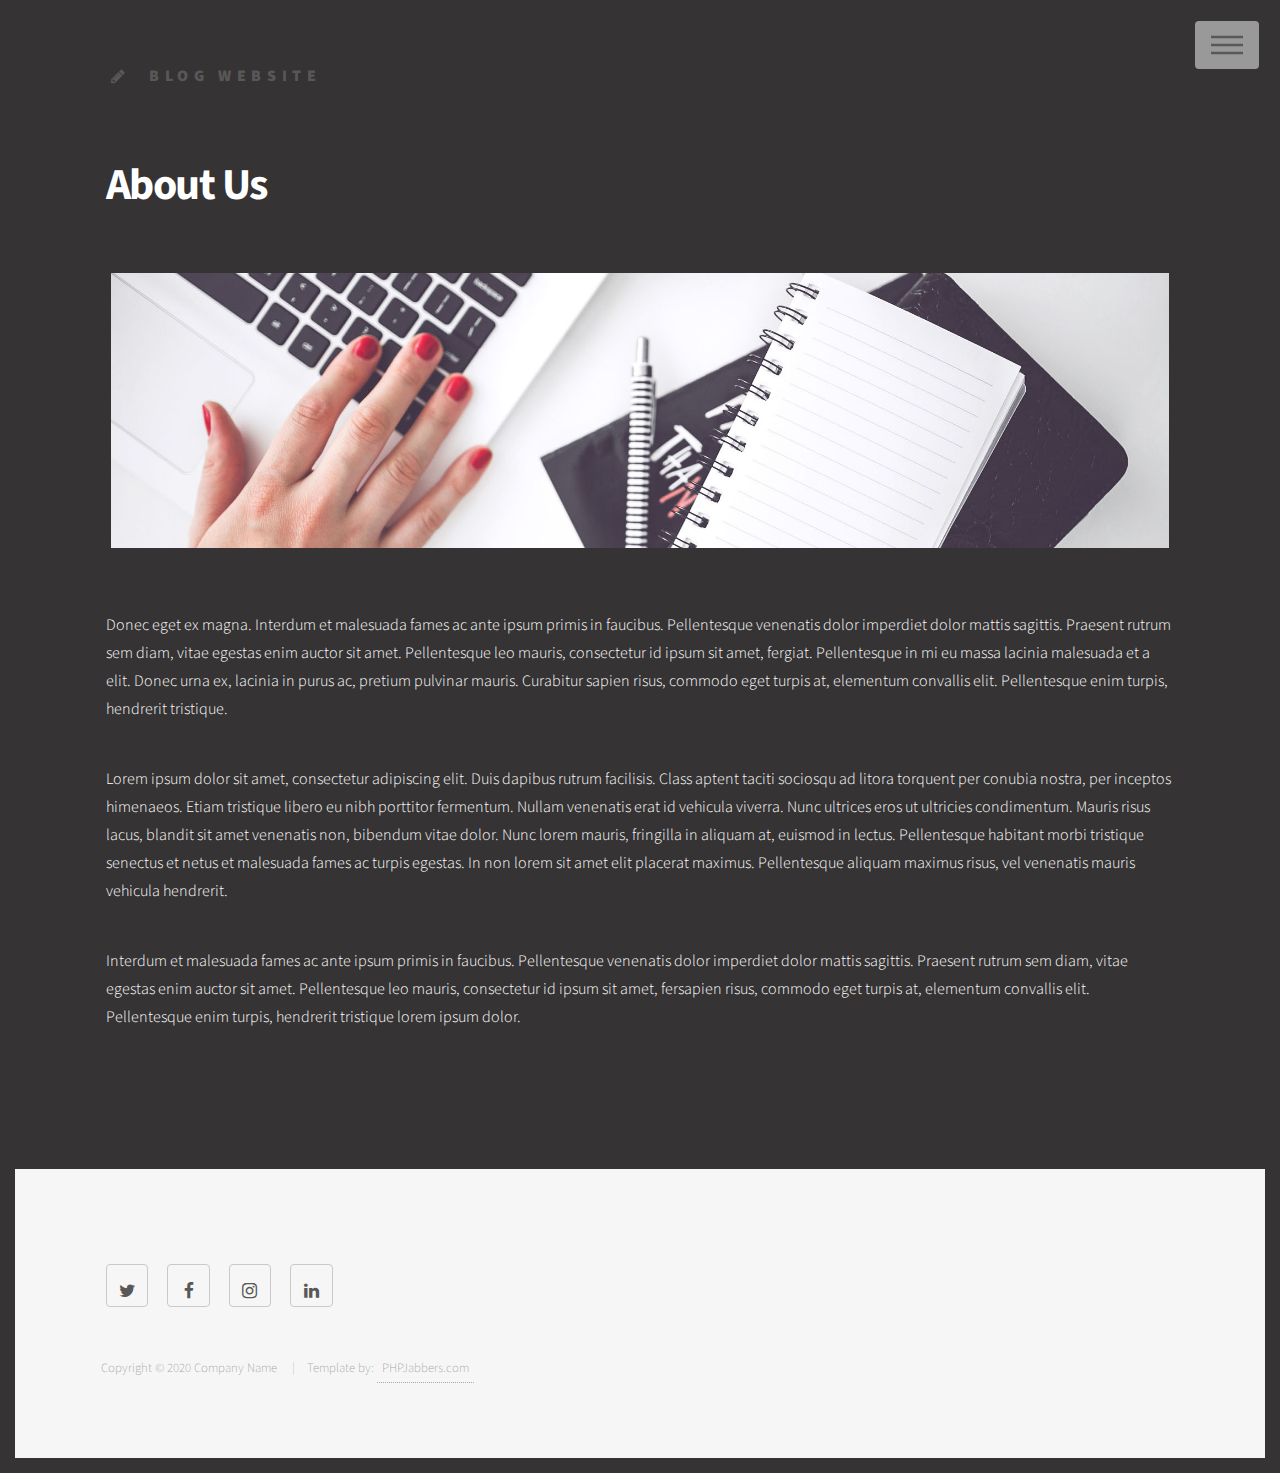
<file: about.html>
<!DOCTYPE HTML>
<html>
	<head>
		<title>PHPJabbers.com | Free Blog Website Template</title>
		<meta charset="utf-8" />
		<meta name="viewport" content="width=device-width, initial-scale=1, user-scalable=no" />
		<link rel="stylesheet" href="assets/bootstrap/css/bootstrap.min.css" />
		<link rel="stylesheet" href="assets/css/main.css" />
		<noscript><link rel="stylesheet" href="assets/css/noscript.css" /></noscript>
	</head>
	<body class="is-preload">
		<!-- Wrapper -->
			<div id="wrapper">

				<!-- Header -->
				<header id="header">
					<div class="inner">

						<!-- Logo -->
							<a href="index.html" class="logo">
								<span class="fa fa-pencil"></span> <span class="title">Blog Website</span>
							</a>

						<!-- Nav -->
							<nav>
								<ul>
									<li><a href="#menu">Menu</a></li>
								</ul>
							</nav>

					</div>
				</header>

			<!-- Menu -->
				<nav id="menu">
					<h2>Menu</h2>
					<ul>
						<li><a href="index.html">Home</a></li>

						<li><a href="blog.html">Blog</a></li>

						<li><a href="about.html" class="active">About</a></li>

						<li><a href="team.html">Authors</a></li>

						<li><a href="contact.html">Contact Us</a></li>
					</ul>
				</nav>

				<!-- Main -->
					<div id="main">
						<div class="inner">
							<h1>About Us</h1>

							<div class="image main">
								<img src="images/banner-image-1-1920x500.jpg" class="img-fluid" alt="" />
							</div>

							<p>Donec eget ex magna. Interdum et malesuada fames ac ante ipsum primis in faucibus. Pellentesque venenatis dolor imperdiet dolor mattis sagittis. Praesent rutrum sem diam, vitae egestas enim auctor sit amet. Pellentesque leo mauris, consectetur id ipsum sit amet, fergiat. Pellentesque in mi eu massa lacinia malesuada et a elit. Donec urna ex, lacinia in purus ac, pretium pulvinar mauris. Curabitur sapien risus, commodo eget turpis at, elementum convallis elit. Pellentesque enim turpis, hendrerit tristique.</p>
							<p>Lorem ipsum dolor sit amet, consectetur adipiscing elit. Duis dapibus rutrum facilisis. Class aptent taciti sociosqu ad litora torquent per conubia nostra, per inceptos himenaeos. Etiam tristique libero eu nibh porttitor fermentum. Nullam venenatis erat id vehicula viverra. Nunc ultrices eros ut ultricies condimentum. Mauris risus lacus, blandit sit amet venenatis non, bibendum vitae dolor. Nunc lorem mauris, fringilla in aliquam at, euismod in lectus. Pellentesque habitant morbi tristique senectus et netus et malesuada fames ac turpis egestas. In non lorem sit amet elit placerat maximus. Pellentesque aliquam maximus risus, vel venenatis mauris vehicula hendrerit.</p>
							<p>Interdum et malesuada fames ac ante ipsum primis in faucibus. Pellentesque venenatis dolor imperdiet dolor mattis sagittis. Praesent rutrum sem diam, vitae egestas enim auctor sit amet. Pellentesque leo mauris, consectetur id ipsum sit amet, fersapien risus, commodo eget turpis at, elementum convallis elit. Pellentesque enim turpis, hendrerit tristique lorem ipsum dolor.</p>
						</div>
					</div>

				<!-- Footer -->
					<footer id="footer">
						<div class="inner">
							<section>
								<ul class="icons">
									<li><a href="#" class="icon style2 fa-twitter"><span class="label">Twitter</span></a></li>
									<li><a href="#" class="icon style2 fa-facebook"><span class="label">Facebook</span></a></li>
									<li><a href="#" class="icon style2 fa-instagram"><span class="label">Instagram</span></a></li>
									<li><a href="#" class="icon style2 fa-linkedin"><span class="label">LinkedIn</span></a></li>
								</ul>

								&nbsp;
							</section>

							<ul class="copyright">
								<li>Copyright © 2020 Company Name </li>
								<li>Template by: <a href="https://www.phpjabbers.com/">PHPJabbers.com</a></li>
							</ul>
						</div>
					</footer>

			</div>

		<!-- Scripts -->
			<script src="assets/js/jquery.min.js"></script>
			<script src="assets/bootstrap/js/bootstrap.bundle.min.js"></script>
			<script src="assets/js/jquery.scrolly.min.js"></script>
			<script src="assets/js/jquery.scrollex.min.js"></script>
			<script src="assets/js/main.js"></script>
	</body>
</html>
</file>
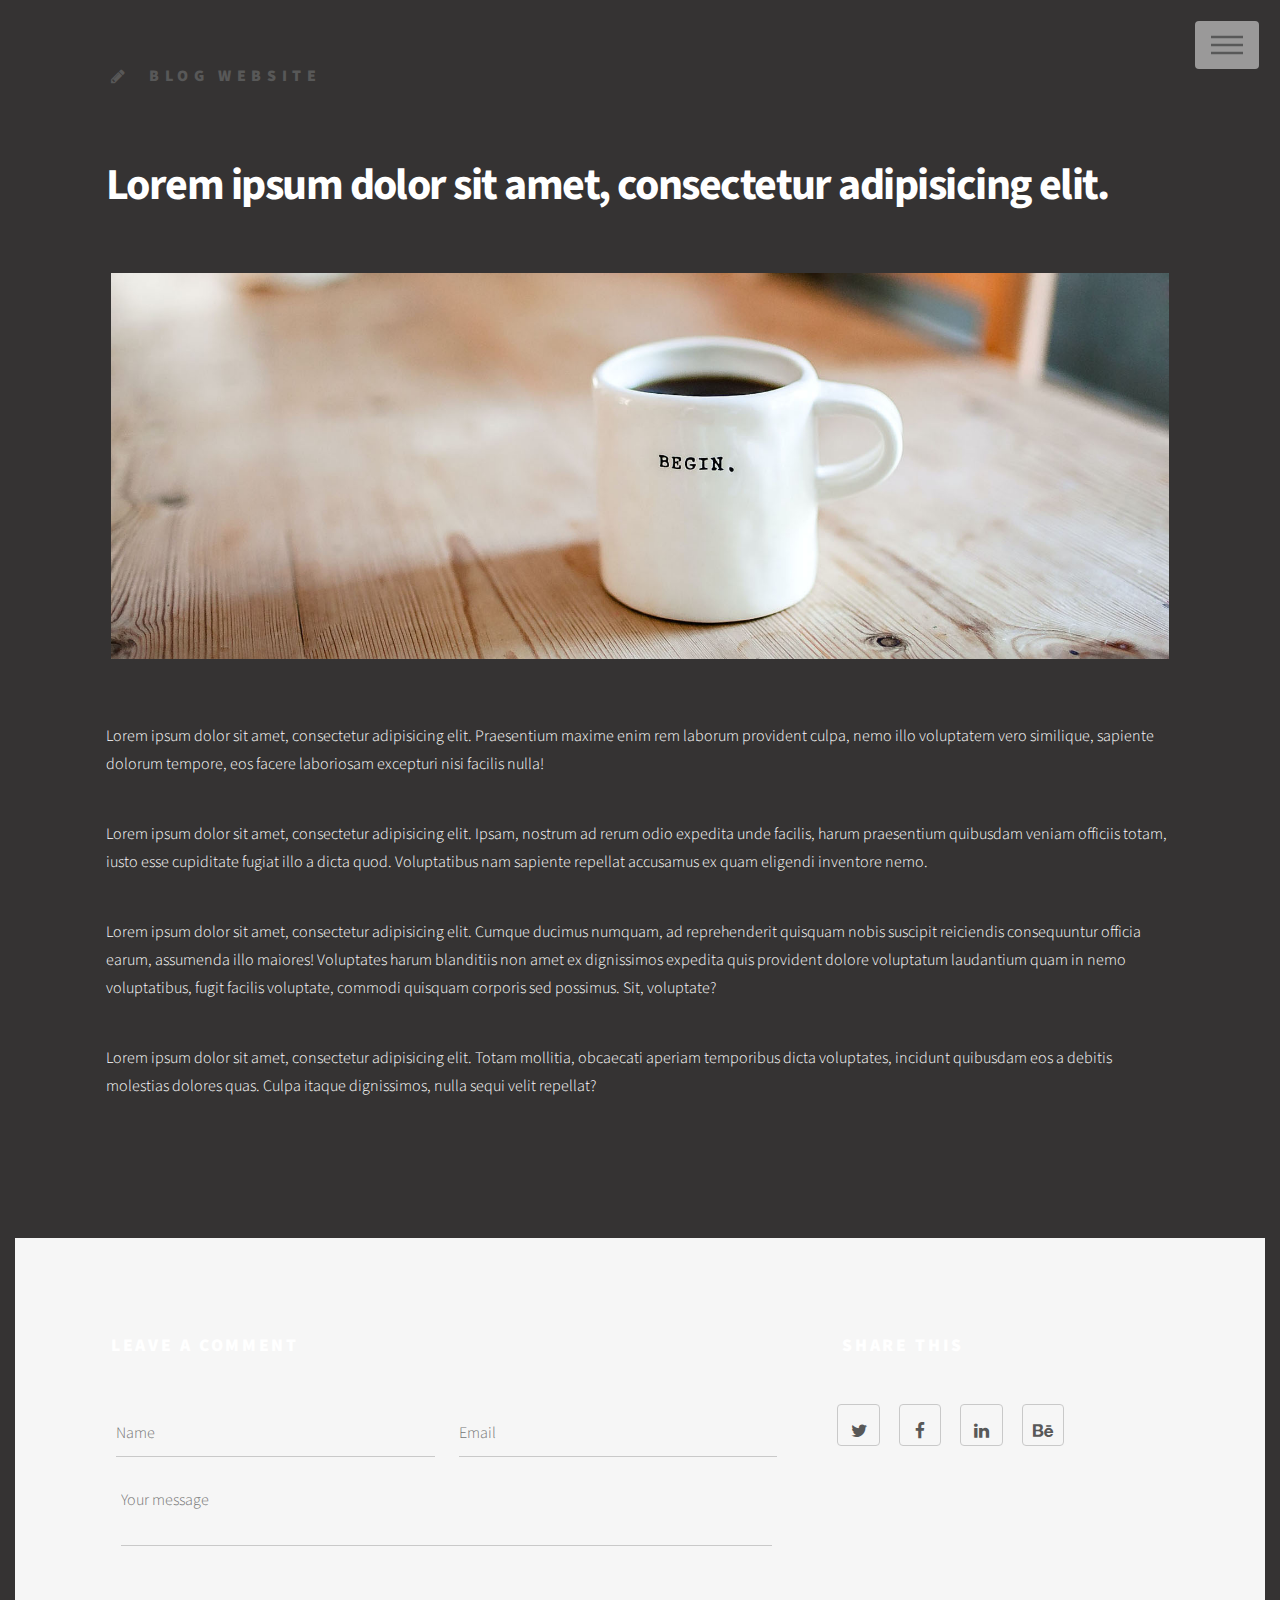
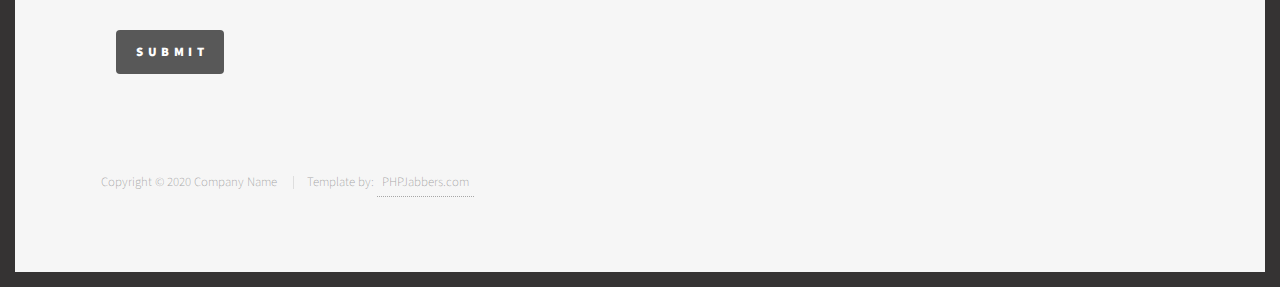
<file: blog-post.html>
<!DOCTYPE HTML>
<html>
	<head>
		<title>PHPJabbers.com | Free Blog Website Template</title>
		<meta charset="utf-8" />
		<meta name="viewport" content="width=device-width, initial-scale=1, user-scalable=no" />
		<link rel="stylesheet" href="assets/bootstrap/css/bootstrap.min.css" />
		<link rel="stylesheet" href="assets/css/main.css" />
		<noscript><link rel="stylesheet" href="assets/css/noscript.css" /></noscript>
	</head>
	<body class="is-preload">
		<!-- Wrapper -->
			<div id="wrapper">

				<!-- Header -->
					<header id="header">
						<div class="inner">

							<!-- Logo -->
								<a href="index.html" class="logo">
									<span class="fa fa-pencil"></span> <span class="title">Blog Website</span>
								</a>

							<!-- Nav -->
								<nav>
									<ul>
										<li><a href="#menu">Menu</a></li>
									</ul>
								</nav>

						</div>
					</header>

				<!-- Menu -->
					<nav id="menu">
						<h2>Menu</h2>
						<ul>
							<li><a href="index.html">Home</a></li>

							<li><a href="blog.html" class="active">Blog</a></li>

							<li><a href="about.html">About</a></li>

							<li><a href="team.html">Authors</a></li>

							<li><a href="contact.html">Contact Us</a></li>
						</ul>
					</nav>

				<!-- Main -->
					<div id="main">
						<div class="inner">
							<h1>Lorem ipsum dolor sit amet, consectetur adipisicing elit.</h1>

							<div class="image main">
								<img src="images/blog-fullscreen-1-1920x700.jpg" class="img-fluid" alt="" />
							</div>

							<p>Lorem ipsum dolor sit amet, consectetur adipisicing elit. Praesentium maxime enim rem laborum provident culpa, nemo illo voluptatem vero similique, sapiente dolorum tempore, eos facere laboriosam excepturi nisi facilis nulla!</p>

							<p>Lorem ipsum dolor sit amet, consectetur adipisicing elit. Ipsam, nostrum ad rerum odio expedita unde facilis, harum praesentium quibusdam veniam officiis totam, iusto esse cupiditate fugiat illo a dicta quod. Voluptatibus nam sapiente repellat accusamus ex quam eligendi inventore nemo.</p>
							
							<p>Lorem ipsum dolor sit amet, consectetur adipisicing elit. Cumque ducimus numquam, ad reprehenderit quisquam nobis suscipit reiciendis consequuntur officia earum, assumenda illo maiores! Voluptates harum blanditiis non amet ex dignissimos expedita quis provident dolore voluptatum laudantium quam in nemo voluptatibus, fugit facilis voluptate, commodi quisquam corporis sed possimus. Sit, voluptate?</p>

							<p>Lorem ipsum dolor sit amet, consectetur adipisicing elit. Totam mollitia, obcaecati aperiam temporibus dicta voluptates, incidunt quibusdam eos a debitis molestias dolores quas. Culpa itaque dignissimos, nulla sequi velit repellat?</p>
						</div>
					</div>

				<!-- Footer -->
					<footer id="footer">
						<div class="inner">
							<section>
								<h2>Leave a comment</h2>
								
								<form method="post" action="#">
									<div class="fields">
										<div class="field half">
											<input type="text" name="name" id="name" placeholder="Name" />
										</div>

										<div class="field half">
											<input type="text" name="email" id="email" placeholder="Email" />
										</div>

										<div class="field">
											<textarea name="message" id="message" rows="3" placeholder="Your message"></textarea>
										</div>

										<div class="field text-right">
											<label>&nbsp;</label>

											<ul class="actions">
												<li><input type="submit" value="Submit" class="primary" /></li>
											</ul>
										</div>
									</div>
								</form>
							</section>
							<section>

								<h2>Share This</h2>

								<ul class="icons">
									<li><a href="#" class="icon style2 fa-twitter"><span class="label">Twitter</span></a></li>
									<li><a href="#" class="icon style2 fa-facebook"><span class="label">Facebook</span></a></li>
									<li><a href="#" class="icon style2 fa-linkedin"><span class="label">LinkedIn</span></a></li>
									<li><a href="#" class="icon style2 fa-behance"><span class="label">Behance</span></a></li>
								</ul>
							</section>

							<ul class="copyright">
								<li>Copyright © 2020 Company Name </li>
								<li>Template by: <a href="https://www.phpjabbers.com/">PHPJabbers.com</a></li>
							</ul>
						</div>
					</footer>

			</div>

		<!-- Scripts -->
			<script src="assets/js/jquery.min.js"></script>
			<script src="assets/bootstrap/js/bootstrap.bundle.min.js"></script>
			<script src="assets/js/jquery.scrolly.min.js"></script>
			<script src="assets/js/jquery.scrollex.min.js"></script>
			<script src="assets/js/main.js"></script>

	</body>
</html>
</file>
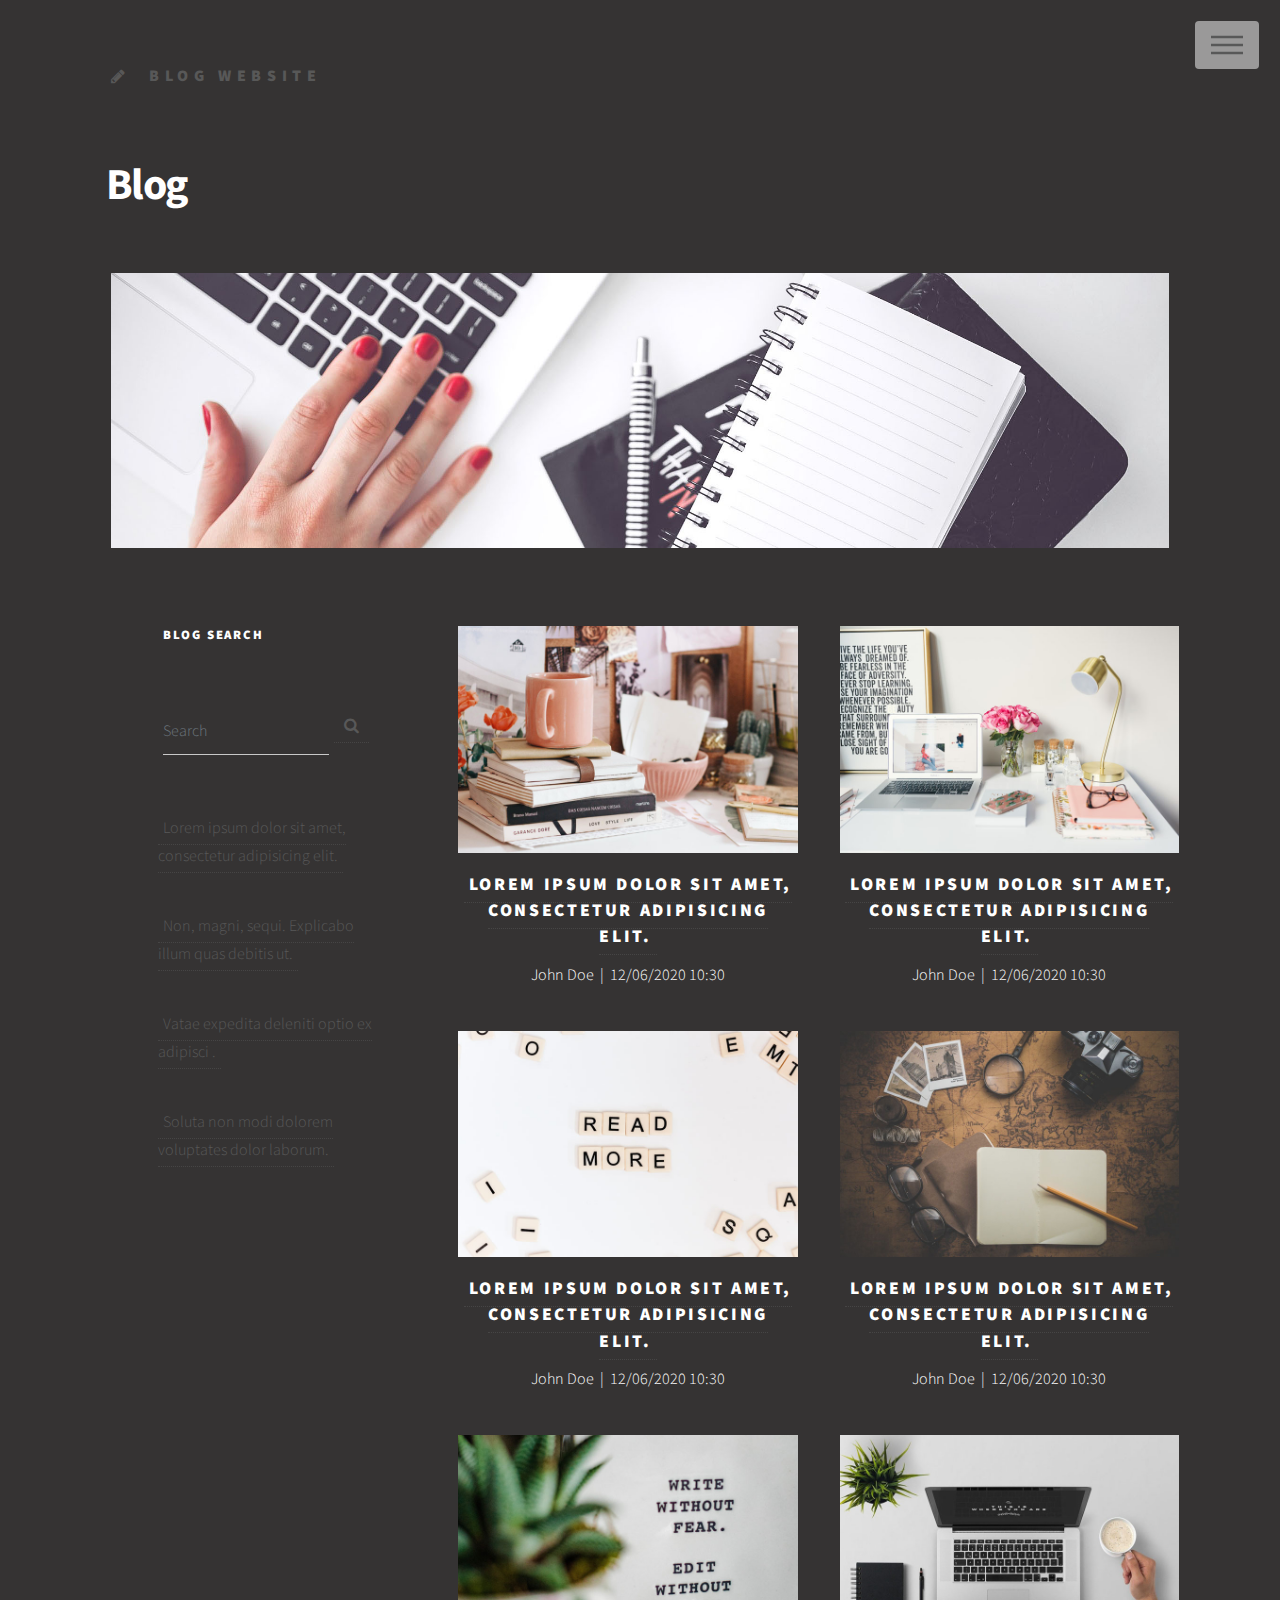
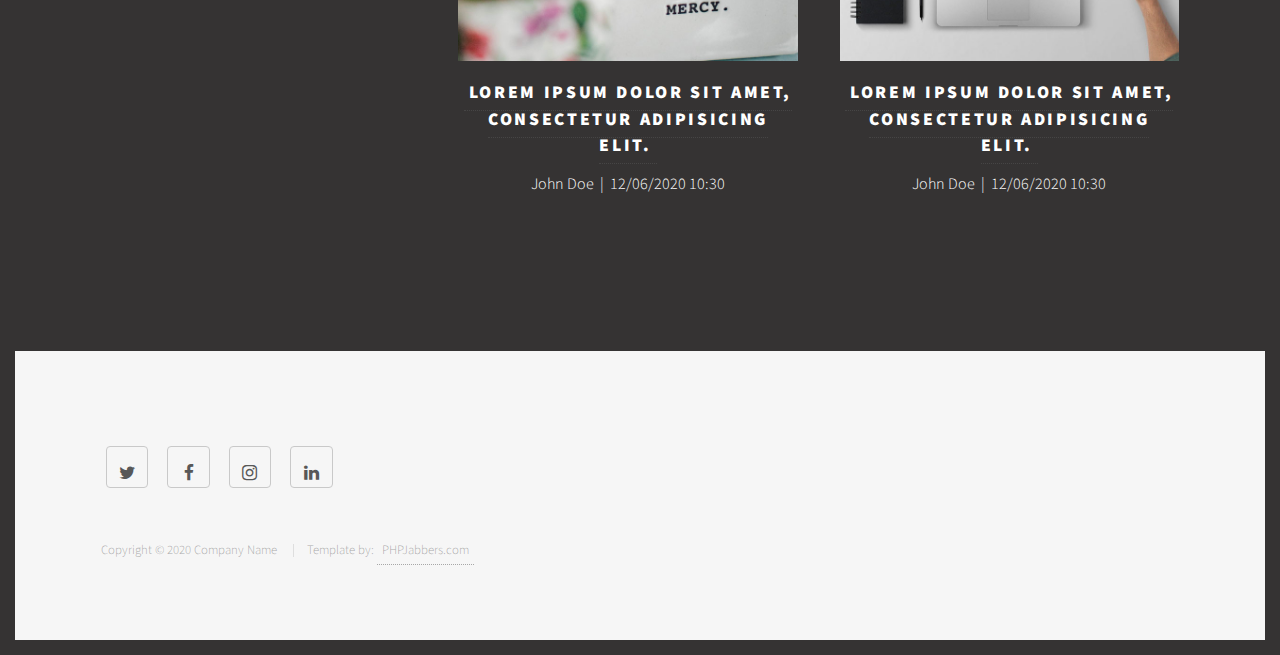
<file: blog.html>
<!DOCTYPE HTML>
<html>
	<head>
		<title>PHPJabbers.com | Free Blog Website Template</title>
		<meta charset="utf-8" />
		<meta name="viewport" content="width=device-width, initial-scale=1, user-scalable=no" />
		<link rel="stylesheet" href="assets/bootstrap/css/bootstrap.min.css" />
		<link rel="stylesheet" href="assets/css/main.css" />
		<noscript><link rel="stylesheet" href="assets/css/noscript.css" /></noscript>
	</head>
	<body class="is-preload">
		<!-- Wrapper -->
			<div id="wrapper">

				<!-- Header -->
					<header id="header">
						<div class="inner">

							<!-- Logo -->
								<a href="index.html" class="logo">
									<span class="fa fa-pencil"></span> <span class="title">Blog Website</span>
								</a>

							<!-- Nav -->
								<nav>
									<ul>
										<li><a href="#menu">Menu</a></li>
									</ul>
								</nav>

						</div>
					</header>

				<!-- Menu -->
					<nav id="menu">
						<h2>Menu</h2>
						<ul>
							<li><a href="index.html">Home</a></li>

							<li><a href="blog.html" class="active">Blog</a></li>

							<li><a href="about.html">About</a></li>

							<li><a href="team.html">Authors</a></li>

							<li><a href="contact.html">Contact Us</a></li>
						</ul>
					</nav>

				<!-- Main -->
					<div id="main">
						<div class="inner">
							<h1>Blog</h1>

							<div class="image main">
								<img src="images/banner-image-3-1920x500.jpg" class="img-fluid" alt="" />
							</div>
							
							<div class="container-fluid">
								<div class="row">
									<div class="col-9">
										<div class="row">
											<div class="col-sm-6 text-center">
												<img src="images/blog-1-720x480.jpg" class="img-fluid" alt="" />

												<h2 class="m-n"><a href="blog-post.html">Lorem ipsum dolor sit amet, consectetur adipisicing elit.</a></h2>

												<p> John Doe &nbsp;|&nbsp; 12/06/2020 10:30</p>
											</div>

											<div class="col-sm-6 text-center">
												<img src="images/blog-2-720x480.jpg" class="img-fluid" alt="" />

												<h2 class="m-n"><a href="blog-post.html">Lorem ipsum dolor sit amet, consectetur adipisicing elit.</a></h2>

												<p> John Doe &nbsp;|&nbsp; 12/06/2020 10:30</p>
											</div>

											<div class="col-sm-6 text-center">
												<img src="images/blog-3-720x480.jpg" class="img-fluid" alt="" />

												<h2 class="m-n"><a href="blog-post.html">Lorem ipsum dolor sit amet, consectetur adipisicing elit.</a></h2>

												<p> John Doe &nbsp;|&nbsp; 12/06/2020 10:30</p>
											</div>

											<div class="col-sm-6 text-center">
												<img src="images/blog-4-720x480.jpg" class="img-fluid" alt="" />

												<h2 class="m-n"><a href="blog-post.html">Lorem ipsum dolor sit amet, consectetur adipisicing elit.</a></h2>

												<p> John Doe &nbsp;|&nbsp; 12/06/2020 10:30</p>
											</div>

											<div class="col-sm-6 text-center">
												<img src="images/blog-5-720x480.jpg" class="img-fluid" alt="" />

												<h2 class="m-n"><a href="blog-post.html">Lorem ipsum dolor sit amet, consectetur adipisicing elit.</a></h2>

												<p> John Doe &nbsp;|&nbsp; 12/06/2020 10:30</p>
											</div>

											<div class="col-sm-6 text-center">
												<img src="images/blog-6-720x480.jpg" class="img-fluid" alt="" />

												<h2 class="m-n"><a href="blog-post.html">Lorem ipsum dolor sit amet, consectetur adipisicing elit.</a></h2>

												<p> John Doe &nbsp;|&nbsp; 12/06/2020 10:30</p>
											</div>
										</div>
									</div>

									<div class="col-3">
										<div class="form-group">
				                            <h4>Blog Search</h4>
				                        </div>

										<div class="form-group">
				                            <div class="input-group">
				                                <input type="text" class="form-control" placeholder="Search" aria-label="Search" aria-describedby="basic-addon2">

				                                <span class="input-group-addon"><a href="#"><i class="fa fa-search"></i></a></span>
				                            </div>
				                        </div>

				                        <br>

				                        <p><a href="#">Lorem ipsum dolor sit amet, consectetur adipisicing elit.</a></p>

				                        <p><a href="#">Non, magni, sequi. Explicabo illum quas debitis ut.</a></p>

				                        <p><a href="#">Vatae expedita deleniti optio ex adipisci . </a></p>

				                        <p><a href="#">Soluta non modi dolorem voluptates dolor laborum.</a></p>
									</div>
								</div>
							</div>
						</div>
					</div>

				<!-- Footer -->
					<footer id="footer">
						<div class="inner">
							<section>
								<ul class="icons">
									<li><a href="#" class="icon style2 fa-twitter"><span class="label">Twitter</span></a></li>
									<li><a href="#" class="icon style2 fa-facebook"><span class="label">Facebook</span></a></li>
									<li><a href="#" class="icon style2 fa-instagram"><span class="label">Instagram</span></a></li>
									<li><a href="#" class="icon style2 fa-linkedin"><span class="label">LinkedIn</span></a></li>
								</ul>

								&nbsp;
							</section>

							<ul class="copyright">
								<li>Copyright © 2020 Company Name </li>
								<li>Template by: <a href="https://www.phpjabbers.com/">PHPJabbers.com</a></li>
							</ul>
						</div>
					</footer>

			</div>

		<!-- Scripts -->
			<script src="assets/js/jquery.min.js"></script>
			<script src="assets/bootstrap/js/bootstrap.bundle.min.js"></script>
			<script src="assets/js/jquery.scrolly.min.js"></script>
			<script src="assets/js/jquery.scrollex.min.js"></script>
			<script src="assets/js/main.js"></script>

	</body>
</html>
</file>
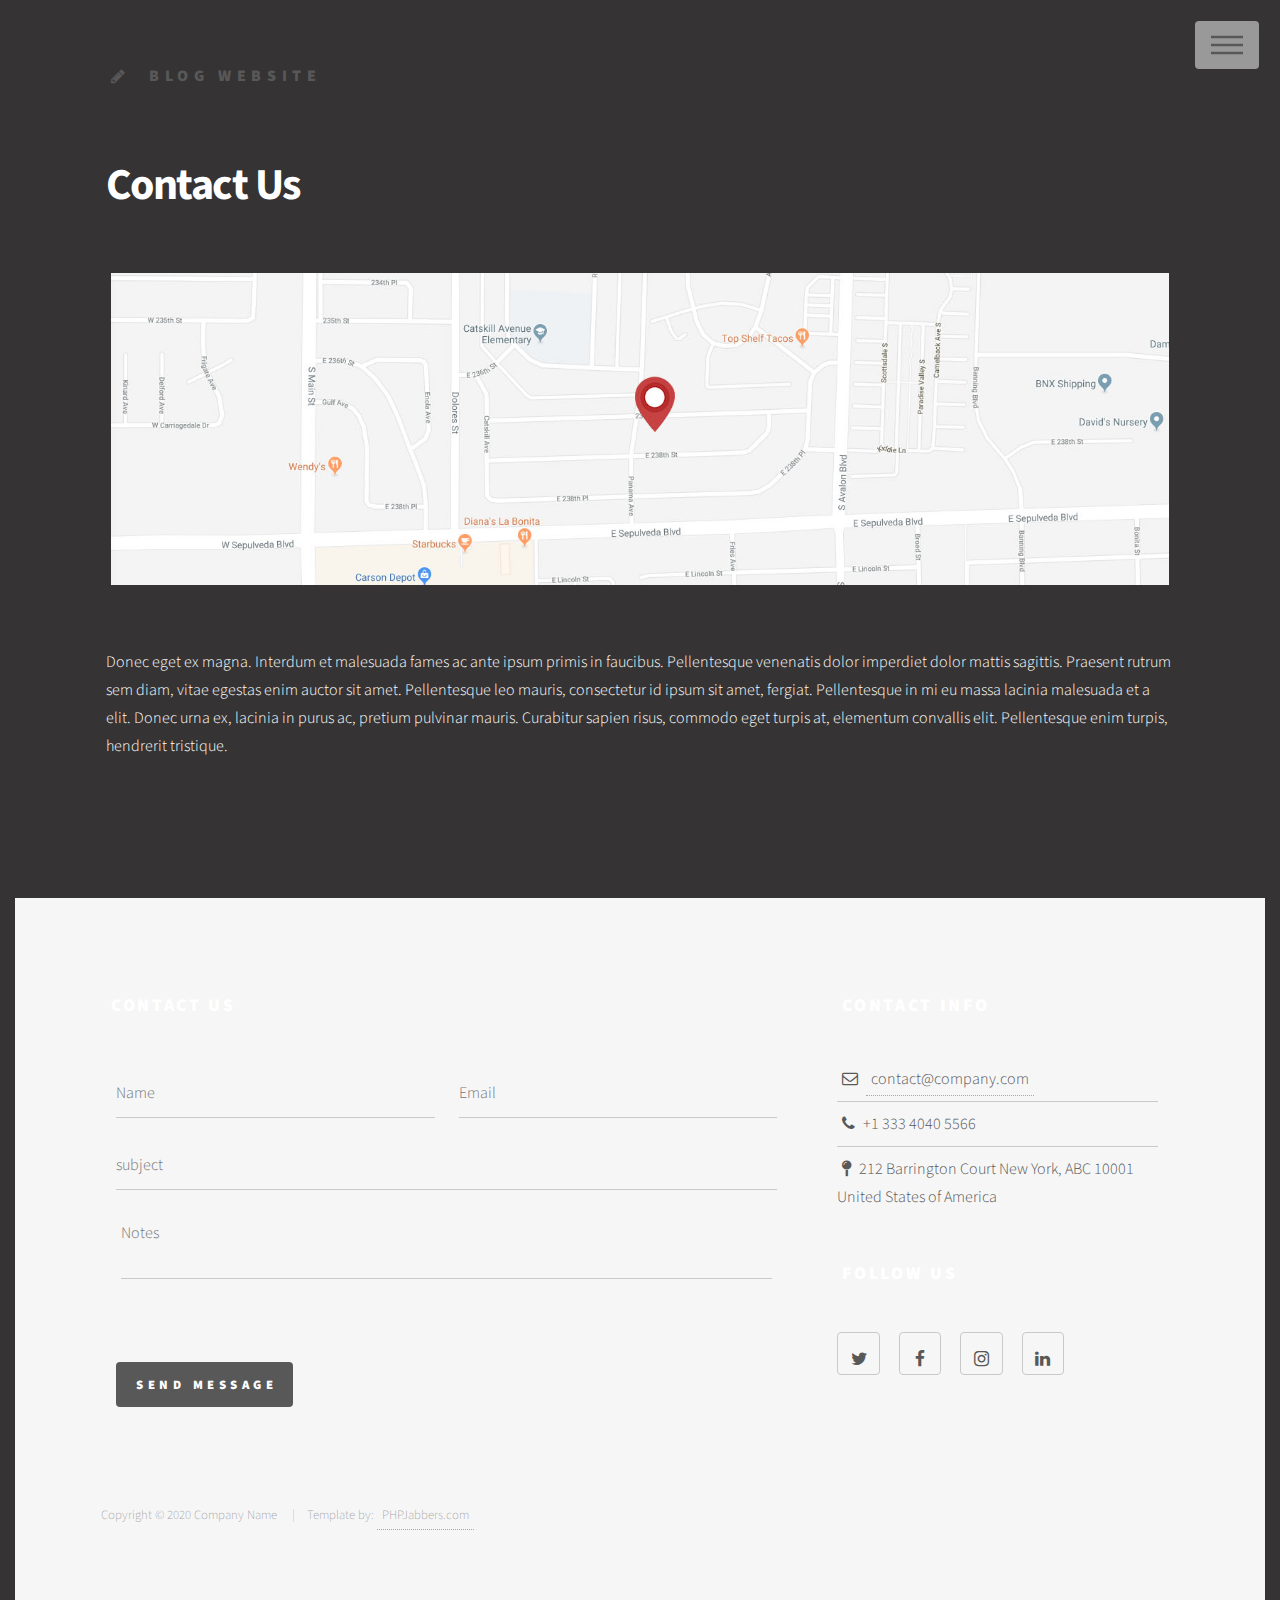
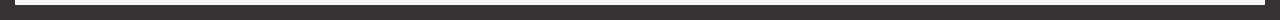
<file: contact.html>
<!DOCTYPE HTML>
<html>
	<head>
		<title>PHPJabbers.com | Free Blog Website Template</title>
		<meta charset="utf-8" />
		<meta name="viewport" content="width=device-width, initial-scale=1, user-scalable=no" />
		<link rel="stylesheet" href="assets/bootstrap/css/bootstrap.min.css" />
		<link rel="stylesheet" href="assets/css/main.css" />
		<noscript><link rel="stylesheet" href="assets/css/noscript.css" /></noscript>
	</head>
	<body class="is-preload">
		<!-- Wrapper -->
			<div id="wrapper">

				<!-- Header -->
					<header id="header">
						<div class="inner">

							<!-- Logo -->
								<a href="index.html" class="logo">
									<span class="fa fa-pencil"></span> <span class="title">Blog Website</span>
								</a>

							<!-- Nav -->
								<nav>
									<ul>
										<li><a href="#menu">Menu</a></li>
									</ul>
								</nav>

						</div>
					</header>

				<!-- Menu -->
					<nav id="menu">
						<h2>Menu</h2>
						<ul>
							<li><a href="index.html">Home</a></li>

							<li><a href="blog.html">Blog</a></li>

							<li><a href="about.html">About</a></li>

							<li><a href="team.html">Authors</a></li>

							<li><a href="contact.html" class="active">Contact Us</a></li>
						</ul>
					</nav>

				<!-- Main -->
					<div id="main">
						<div class="inner">
							<h1>Contact Us</h1>
							<span class="image main"><img src="images/map.jpg" alt="" /></span>
							<p>Donec eget ex magna. Interdum et malesuada fames ac ante ipsum primis in faucibus. Pellentesque venenatis dolor imperdiet dolor mattis sagittis. Praesent rutrum sem diam, vitae egestas enim auctor sit amet. Pellentesque leo mauris, consectetur id ipsum sit amet, fergiat. Pellentesque in mi eu massa lacinia malesuada et a elit. Donec urna ex, lacinia in purus ac, pretium pulvinar mauris. Curabitur sapien risus, commodo eget turpis at, elementum convallis elit. Pellentesque enim turpis, hendrerit tristique.</p>
						</div>
					</div>

				<!-- Footer -->
					<footer id="footer">
						<div class="inner">
							<section>
								<h2>Contact Us</h2>
								<form method="post" action="#">
									<div class="fields">
										<div class="field half">
											<input type="text" name="name" id="name" placeholder="Name" />
										</div>

										<div class="field half">
											<input type="text" name="email" id="email" placeholder="Email" />
										</div>

										<div class="field">
											<input type="text" name="subject" id="subject" placeholder="subject" />
										</div>

										<div class="field">
											<textarea name="message" id="message" rows="3" placeholder="Notes"></textarea>
										</div>

										<div class="field text-right">
											<label>&nbsp;</label>

											<ul class="actions">
												<li><input type="submit" value="Send Message" class="primary" /></li>
											</ul>
										</div>
									</div>
								</form>
							</section>
							<section>
								<h2>Contact Info</h2>

								<ul class="alt">
									<li><span class="fa fa-envelope-o"></span> <a href="#">contact@company.com</a></li>
									<li><span class="fa fa-phone"></span> +1 333 4040 5566 </li>
									<li><span class="fa fa-map-pin"></span> 212 Barrington Court New York, ABC 10001 United States of America</li>
								</ul>

								<h2>Follow Us</h2>

								<ul class="icons">
									<li><a href="#" class="icon style2 fa-twitter"><span class="label">Twitter</span></a></li>
									<li><a href="#" class="icon style2 fa-facebook"><span class="label">Facebook</span></a></li>
									<li><a href="#" class="icon style2 fa-instagram"><span class="label">Instagram</span></a></li>
									<li><a href="#" class="icon style2 fa-linkedin"><span class="label">LinkedIn</span></a></li>
								</ul>
							</section>

							<ul class="copyright">
								<li>Copyright © 2020 Company Name </li>
								<li>Template by: <a href="https://www.phpjabbers.com/">PHPJabbers.com</a></li>
							</ul>
						</div>
					</footer>

			</div>

		<!-- Scripts -->
			<script src="assets/js/jquery.min.js"></script>
			<script src="assets/bootstrap/js/bootstrap.bundle.min.js"></script>
			<script src="assets/js/jquery.scrolly.min.js"></script>
			<script src="assets/js/jquery.scrollex.min.js"></script>
			<script src="assets/js/main.js"></script>

	</body>
</html>
</file>
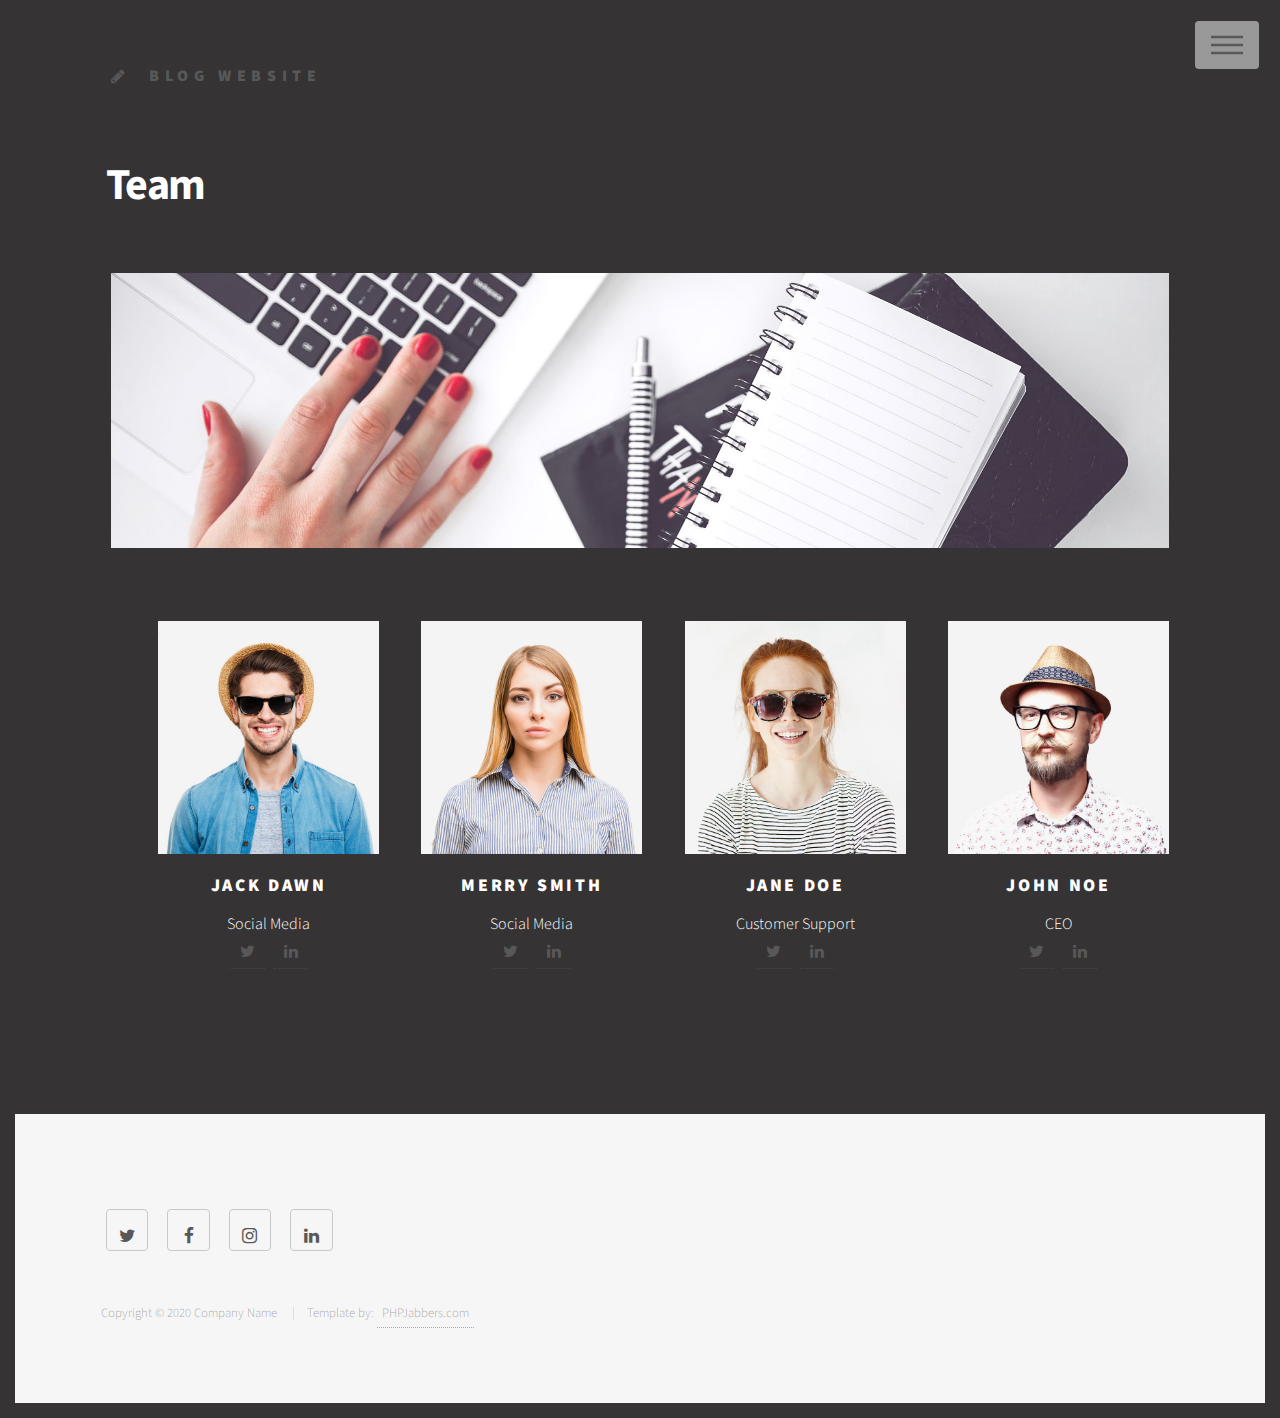
<file: team.html>
<!DOCTYPE HTML>
<html>
	<head>
		<title>PHPJabbers.com | Free Blog Website Template</title>
		<meta charset="utf-8" />
		<meta name="viewport" content="width=device-width, initial-scale=1, user-scalable=no" />
		<link rel="stylesheet" href="assets/bootstrap/css/bootstrap.min.css" />
		<link rel="stylesheet" href="assets/css/main.css" />
		<noscript><link rel="stylesheet" href="assets/css/noscript.css" /></noscript>
	</head>
	<body class="is-preload">
		<!-- Wrapper -->
			<div id="wrapper">

				<!-- Header -->
				<header id="header">
					<div class="inner">

						<!-- Logo -->
							<a href="index.html" class="logo">
								<span class="fa fa-pencil"></span> <span class="title">Blog Website</span>
							</a>

						<!-- Nav -->
							<nav>
								<ul>
									<li><a href="#menu">Menu</a></li>
								</ul>
							</nav>

					</div>
				</header>

			<!-- Menu -->
				<nav id="menu">
					<h2>Menu</h2>
					<ul>
						<li><a href="index.html">Home</a></li>

						<li><a href="blog.html">Blog</a></li>

						<li><a href="about.html">About</a></li>

						<li><a href="team.html" class="active">Authors</a></li>

						<li><a href="contact.html">Contact Us</a></li>
					</ul>
				</nav>

				<!-- Main -->
					<div id="main">
						<div class="inner">
							<h1>Team</h1>

							<div class="image main">
								<img src="images/banner-image-2-1920x500.jpg" class="img-fluid" alt="" />
							</div>

							<div class="container">
								<div class="row">
									<div class="col-sm-3 text-center">
										<img src="images/author-image-1-646x680.jpg" class="img-fluid" alt="" />

										<h2 class="m-n">John Noe</h2>

										<p>
											CEO <br>

											<a href="#"><i class="fa fa-twitter"></i></a> &nbsp;
											<a href="#"><i class="fa fa-linkedin"></i></a>
										</p>
									</div>

									<div class="col-sm-3 text-center">
										<img src="images/author-image-2-646x680.jpg" class="img-fluid" alt="" />

										<h2 class="m-n">Jane Doe</h2>

										<p>
											Customer Support <br>

											<a href="#"><i class="fa fa-twitter"></i></a> &nbsp;
											<a href="#"><i class="fa fa-linkedin"></i></a>
										</p>
									</div>

									<div class="col-sm-3 text-center">
										<img src="images/author-image-3-646x680.jpg" class="img-fluid" alt="" />

										<h2 class="m-n">Merry Smith</h2>

										<p>
											Social Media <br>

											<a href="#"><i class="fa fa-twitter"></i></a> &nbsp;
											<a href="#"><i class="fa fa-linkedin"></i></a>
										</p>
									</div>

									<div class="col-sm-3 text-center">
										<img src="images/author-image-4-646x680.jpg" class="img-fluid" alt="" />

										<h2 class="m-n">Jack Dawn</h2>

										<p>
											Social Media <br>

											<a href="#"><i class="fa fa-twitter"></i></a> &nbsp;
											<a href="#"><i class="fa fa-linkedin"></i></a>
										</p>
									</div>
								</div>
							</div>
						</div>
					</div>

				<!-- Footer -->
					<footer id="footer">
						<div class="inner">
							<section>
								<ul class="icons">
									<li><a href="#" class="icon style2 fa-twitter"><span class="label">Twitter</span></a></li>
									<li><a href="#" class="icon style2 fa-facebook"><span class="label">Facebook</span></a></li>
									<li><a href="#" class="icon style2 fa-instagram"><span class="label">Instagram</span></a></li>
									<li><a href="#" class="icon style2 fa-linkedin"><span class="label">LinkedIn</span></a></li>
								</ul>

								&nbsp;
							</section>

							<ul class="copyright">
								<li>Copyright © 2020 Company Name </li>
								<li>Template by: <a href="https://www.phpjabbers.com/">PHPJabbers.com</a></li>
							</ul>
						</div>
					</footer>

			</div>

		<!-- Scripts -->
			<script src="assets/js/jquery.min.js"></script>
			<script src="assets/bootstrap/js/bootstrap.bundle.min.js"></script>
			<script src="assets/js/jquery.scrolly.min.js"></script>
			<script src="assets/js/jquery.scrollex.min.js"></script>
			<script src="assets/js/main.js"></script>
	</body>
</html>
</file>
<file: assets/css/noscript.css>
body.is-preload .tiles article {
		-moz-transform: none;
		-webkit-transform: none;
		-ms-transform: none;
		transform: none;
		opacity: 1;
	}
</file>
<file: assets/css/main.css>
@import url(font-awesome.min.css);
@import url("https://fonts.googleapis.com/css?family=Source+Sans+Pro:300,700,900");

html, body, div, span, applet, object,
iframe, h1, h2, h3, h4, h5, h6, p, blockquote,
pre, a, abbr, acronym, address, big, cite,
code, del, dfn, em, img, ins, kbd, q, s, samp,
small, strike, strong, sub, sup, tt, var, b,
u, i, center, dl, dt, dd, ol, ul, li, fieldset,
form, label, legend, table, caption, tbody,
tfoot, thead, tr, th, td, article, aside,
canvas, details, embed, figure, figcaption,
footer, header, hgroup, menu, nav, output, ruby,
section, summary, time, mark, audio, video {
	margin: 0;
	padding: 5px;
	border: 0;
	font-size: 100%;
	font: inherit;
	vertical-align: baseline;
}
h1,h2, h3, h4,p{
	color: white;
}
article, aside, details, figcaption, figure,
footer, header, hgroup, menu, nav, section {
	display: block;}

body {
	line-height: 1;
	background-color: #000000;
}

ol, ul {
	list-style: none;
}

blockquote, q {
	quotes: none;
}

	blockquote:before, blockquote:after, q:before, q:after {
		content: '';
		content: none;
	}

table {
	border-collapse: collapse;
	border-spacing: 0;
}

body {
	-webkit-text-size-adjust: none;
}

mark {
	background-color: transparent;
	color: inherit;
}

input::-moz-focus-inner {
	border: 0;
	padding: 0;
}

input, select, textarea {
	-moz-appearance: none;
	-webkit-appearance: none;
	-ms-appearance: none;
	appearance: none;
}

/* Basic */

	@-ms-viewport {
		width: device-width;
	}

	body {
		-ms-overflow-style: scrollbar;
	}

	@media screen and (max-width: 480px) {

		html, body {
			min-width: 320px;
		}

	}

	html {
		box-sizing: border-box;
	}

	*, *:before, *:after {
		box-sizing: inherit;
	}
	.h2{
		color: white;
	}
	.contact{
		color: tomato;
	}

	body {
		background: #353333;
	}

		body.is-preload *, body.is-preload *:before, body.is-preload *:after {
			-moz-animation: none !important;
			-webkit-animation: none !important;
			-ms-animation: none !important;
			animation: none !important;
			-moz-transition: none !important;
			-webkit-transition: none !important;
			-ms-transition: none !important;
			transition: none !important;
		}

/* Type */

	body, input, select, textarea {
		color: #585858;
		font-family: "Source Sans Pro", Helvetica, sans-serif;
		font-size: 16pt;
		font-weight: 300;
		line-height: 1.75;
	}

		@media screen and (max-width: 1680px) {

			body, input, select, textarea {
				font-size: 14pt;
			}

		}

		@media screen and (max-width: 1280px) {

			body, input, select, textarea {
				font-size: 12pt;
			}

		}

	a {
		-moz-transition: border-bottom-color 0.2s ease, color 0.2s ease;
		-webkit-transition: border-bottom-color 0.2s ease, color 0.2s ease;
		-ms-transition: border-bottom-color 0.2s ease, color 0.2s ease;
		transition: border-bottom-color 0.2s ease, color 0.2s ease;
		text-decoration: none;
		color: #585858;
		border-bottom: dotted 1px rgba(88, 88, 88, 0.5);
	}

		a:hover {
			border-bottom-color: transparent;
			color: #f2849e !important;
			text-decoration: none;
		}

	strong, b {
		font-weight: 900;
	}

	em, i {
		font-style: italic;
	}

	p {
		margin: 0 0 2em 0;
	}

	h1 {
		font-size: 2.75em;
		font-weight: 700;
		line-height: 1.3;
		margin: 0 0 1em 0;
		letter-spacing: -0.035em;
	}
	/* h1.title{
		background-color: #ae85ca;
	} */
	

	h1 span {
		color: #064ea5;
	}

		h1 a {
			color: inherit;
		}

		@media screen and (max-width: 736px) {

			h1 {
				font-size: 2em;
				margin: 0 0 1em 0;
			}

		}

		@media screen and (max-width: 360px) {

			h1 {
				font-size: 1.75em;
			}

		}

	.h2 {
		margin-bottom: 20px;
		font-weight: bold;
	}

	h2, h3, h4, h5, h6 {
		font-weight: 900;
		line-height: 1.5;
		margin: 0 0 2em 0;
		text-transform: uppercase;
		letter-spacing: 0.15em;
	}

		h2 a, h3 a, h4 a, h5 a, h6 a {
			color: inherit;
		}

	h2 {
		font-size: 1.1em;
	}

	h3 {
		font-size: 1em;
	}

	h4 {
		font-size: 0.8em;
	}

	h5 {
		font-size: 0.8em;
	}

	h6 {
		font-size: 0.8em;
	}

	@media screen and (max-width: 980px) {

		h1 br, h2 br, h3 br, h4 br, h5 br, h6 br {
			display: none;
		}

	}

	@media screen and (max-width: 736px) {

		h2 {
			font-size: 1em;
		}

		h3 {
			font-size: 0.8em;
		}

	}

	sub {
		font-size: 0.8em;
		position: relative;
		top: 0.5em;
	}

	sup {
		font-size: 0.8em;
		position: relative;
		top: -0.5em;
	}

	blockquote {
		border-left: solid 4px #c9c9c9;
		font-style: italic;
		margin: 0 0 2em 0;
		padding: 0.5em 0 0.5em 2em;
	}

	code {
		background: rgba(144, 144, 144, 0.075);
		border-radius: 4px;
		border: solid 1px #c9c9c9;
		font-family: "Courier New", monospace;
		font-size: 0.9em;
		margin: 0 0.25em;
		padding: 0.25em 0.65em;
	}

	pre {
		-webkit-overflow-scrolling: touch;
		font-family: "Courier New", monospace;
		font-size: 0.9em;
		margin: 0 0 2em 0;
	}

		pre code {
			display: block;
			line-height: 1.75;
			padding: 1em 1.5em;
			overflow-x: auto;
		}

	hr {
		border: 0;
		border-bottom: solid 1px #c9c9c9;
		margin: 2em 0;
	}

		hr.major {
			margin: 3em 0;
		}

	.align-left {
		text-align: left;
	}

	.align-center {
		text-align: center;
	}

	.align-right {
		text-align: right;
	}

/* Row */

	.row {
		display: flex;
		flex-wrap: wrap;
		box-sizing: border-box;
		align-items:stretch;
		justify-content: center;
		padding: -10px 0 0 0 ;
	}
	.col-sm-4.text-center {
        display:contents;
		padding:5px;
}

		.row > * {
			box-sizing: border-box;
		}

		.row.gtr-uniform > * > :last-child {
			margin-bottom: 0;
		}

		.row.aln-left {
			justify-content: flex-start;
		}

		.row.aln-center {
			justify-content: center;
		}

		.row.aln-right {
			justify-content: flex-end;
		}

		.row.aln-top {
			align-items: flex-start;
		}

		.row.aln-middle {
			align-items: center;
		}

		.row.aln-bottom {
			align-items: flex-end;
		}

		.row > .imp {
			order: -1;
		}

		.row > .col-1 {
			width: 8.3333333333%;
		}

		.row > .off-1 {
			margin-left: 8.3333333333%;
		}

		.row > .col-2 {
			width: 16.6666666667%;
		}

		.row > .off-2 {
			margin-left: 16.6666666667%;
		}

		.row > .col-3 {
			width: 25%;
		}

		.row > .off-3 {
			margin-left: 25%;
		}

		.row > .col-4 {
			width: 33.3333333333%;
		}

		.row > .off-4 {
			margin-left: 33.3333333333%;
		}

		.row > .col-5 {
			width: 41.6666666667%;
		}

		.row > .off-5 {
			margin-left: 41.6666666667%;
		}

		.row > .col-6 {
			width: 50%;
		}

		.row > .off-6 {
			margin-left: 50%;
		}

		.row > .col-7 {
			width: 58.3333333333%;
		}

		.row > .off-7 {
			margin-left: 58.3333333333%;
		}

		.row > .col-8 {
			width: 66.6666666667%;
		}

		.row > .off-8 {
			margin-left: 66.6666666667%;
		}

		.row > .col-9 {
			width: 75%;
		}

		.row > .off-9 {
			margin-left: 75%;
		}

		.row > .col-10 {
			width: 83.3333333333%;
		}

		.row > .off-10 {
			margin-left: 83.3333333333%;
		}

		.row > .col-11 {
			width: 91.6666666667%;
		}

		.row > .off-11 {
			margin-left: 91.6666666667%;
		}

		.row > .col-12 {
			width: 100%;
		}

		.row > .off-12 {
			margin-left: 100%;
		}

		.row.gtr-0 {
			margin-top: 0;
			margin-left: 0em;
		}

			.row.gtr-0 > * {
				padding: 0 0 0 0em;
			}

			.row.gtr-0.gtr-uniform {
				margin-top: 0em;
			}

				.row.gtr-0.gtr-uniform > * {
					padding-top: 0em;
				}

		.row.gtr-25 {
			margin-top: 0;
			margin-left: -0.5em;
		}

			.row.gtr-25 > * {
				padding: 0 0 0 0.5em;
			}

			.row.gtr-25.gtr-uniform {
				margin-top: -0.5em;
			}

				.row.gtr-25.gtr-uniform > * {
					padding-top: 0.5em;
				}

		.row.gtr-50 {
			margin-top: 0;
			margin-left: -1em;
		}

			.row.gtr-50 > * {
				padding: 0 0 0 1em;
			}

			.row.gtr-50.gtr-uniform {
				margin-top: -1em;
			}

				.row.gtr-50.gtr-uniform > * {
					padding-top: 1em;
				}

		.row {
			margin-top: 0;
			margin-left: -2em;
		}

			.row > * {
				padding: 0 0 0 2em;
			}

			.row.gtr-uniform {
				margin-top: -2em;
			}

				.row.gtr-uniform > * {
					padding-top: 2em;
				}

		.row.gtr-150 {
			margin-top: 0;
			margin-left: -3em;
		}

			.row.gtr-150 > * {
				padding: 0 0 0 3em;
			}

			.row.gtr-150.gtr-uniform {
				margin-top: -3em;
			}

				.row.gtr-150.gtr-uniform > * {
					padding-top: 3em;
				}

		.row.gtr-200 {
			margin-top: 0;
			margin-left: -4em;
		}

			.row.gtr-200 > * {
				padding: 0 0 0 4em;
			}

			.row.gtr-200.gtr-uniform {
				margin-top: -4em;
			}

				.row.gtr-200.gtr-uniform > * {
					padding-top: 4em;
				}

		@media screen and (max-width: 1680px) {

			.row {
				display: flex;
				flex-wrap: wrap;
				box-sizing: border-box;
				align-items: stretch;
			}

				.row > * {
					box-sizing: border-box;
				}

				.row.gtr-uniform > * > :last-child {
					margin-bottom: 0;
				}

				.row.aln-left {
					justify-content: flex-start;
				}

				.row.aln-center {
					justify-content: center;
				}

				.row.aln-right {
					justify-content: flex-end;
				}

				.row.aln-top {
					align-items: flex-start;
				}

				.row.aln-middle {
					align-items: center;
				}

				.row.aln-bottom {
					align-items: flex-end;
				}

				.row > .imp-xlarge {
					order: -1;
				}

				.row > .col-1-xlarge {
					width: 8.3333333333%;
				}

				.row > .off-1-xlarge {
					margin-left: 8.3333333333%;
				}

				.row > .col-2-xlarge {
					width: 16.6666666667%;
				}

				.row > .off-2-xlarge {
					margin-left: 16.6666666667%;
				}

				.row > .col-3-xlarge {
					width: 25%;
				}

				.row > .off-3-xlarge {
					margin-left: 25%;
				}

				.row > .col-4-xlarge {
					width: 33.3333333333%;
				}

				.row > .off-4-xlarge {
					margin-left: 33.3333333333%;
				}

				.row > .col-5-xlarge {
					width: 41.6666666667%;
				}

				.row > .off-5-xlarge {
					margin-left: 41.6666666667%;
				}

				.row > .col-6-xlarge {
					width: 50%;
				}

				.row > .off-6-xlarge {
					margin-left: 50%;
				}

				.row > .col-7-xlarge {
					width: 58.3333333333%;
				}

				.row > .off-7-xlarge {
					margin-left: 58.3333333333%;
				}

				.row > .col-8-xlarge {
					width: 66.6666666667%;
				}

				.row > .off-8-xlarge {
					margin-left: 66.6666666667%;
				}

				.row > .col-9-xlarge {
					width: 75%;
				}

				.row > .off-9-xlarge {
					margin-left: 75%;
				}

				.row > .col-10-xlarge {
					width: 83.3333333333%;
				}

				.row > .off-10-xlarge {
					margin-left: 83.3333333333%;
				}

				.row > .col-11-xlarge {
					width: 91.6666666667%;
				}

				.row > .off-11-xlarge {
					margin-left: 91.6666666667%;
				}

				.row > .col-12-xlarge {
					width: 100%;
				}

				.row > .off-12-xlarge {
					margin-left: 100%;
				}

				.row.gtr-0 {
					margin-top: 0;
					margin-left: 0em;
				}

					.row.gtr-0 > * {
						padding: 0 0 0 0em;
					}

					.row.gtr-0.gtr-uniform {
						margin-top: 0em;
					}

						.row.gtr-0.gtr-uniform > * {
							padding-top: 0em;
						}

				.row.gtr-25 {
					margin-top: 0;
					margin-left: -0.5em;
				}

					.row.gtr-25 > * {
						padding: 0 0 0 0.5em;
					}

					.row.gtr-25.gtr-uniform {
						margin-top: -0.5em;
					}

						.row.gtr-25.gtr-uniform > * {
							padding-top: 0.5em;
						}

				.row.gtr-50 {
					margin-top: 0;
					margin-left: -1em;
				}

					.row.gtr-50 > * {
						padding: 0 0 0 1em;
					}

					.row.gtr-50.gtr-uniform {
						margin-top: -1em;
					}

						.row.gtr-50.gtr-uniform > * {
							padding-top: 1em;
						}

				.row {
					margin-top: 0;
					margin-left: -2em;
				}

					.row > * {
						padding: 0 0 0 2em;
					}

					.row.gtr-uniform {
						margin-top: -2em;
					}

						.row.gtr-uniform > * {
							padding-top: 2em;
						}

				.row.gtr-150 {
					margin-top: 0;
					margin-left: -3em;
				}

					.row.gtr-150 > * {
						padding: 0 0 0 3em;
					}

					.row.gtr-150.gtr-uniform {
						margin-top: -3em;
					}

						.row.gtr-150.gtr-uniform > * {
							padding-top: 3em;
						}

				.row.gtr-200 {
					margin-top: 0;
					margin-left: -4em;
				}

					.row.gtr-200 > * {
						padding: 0 0 0 4em;
					}

					.row.gtr-200.gtr-uniform {
						margin-top: -4em;
					}

						.row.gtr-200.gtr-uniform > * {
							padding-top: 4em;
						}

		}

		@media screen and (max-width: 1280px) {

			.row {
				display: flex;
				flex-wrap: wrap;
				box-sizing: border-box;
				align-items: stretch;
				flex-direction:row-reverse;
			}

				.row > * {
					box-sizing: border-box;
				}

				.row.gtr-uniform > * > :last-child {
					margin-bottom: 0;
				}

				.row.aln-left {
					justify-content: flex-start;
				}

				.row.aln-center {
					justify-content: center;
				}

				.row.aln-right {
					justify-content: flex-end;
				}

				.row.aln-top {
					align-items: flex-start;
				}

				.row.aln-middle {
					align-items: center;
				}

				.row.aln-bottom {
					align-items: flex-end;
				}

				.row > .imp-large {
					order: -1;
				}

				.row > .col-1-large {
					width: 8.3333333333%;
				}

				.row > .off-1-large {
					margin-left: 8.3333333333%;
				}

				.row > .col-2-large {
					width: 16.6666666667%;
				}

				.row > .off-2-large {
					margin-left: 16.6666666667%;
				}

				.row > .col-3-large {
					width: 25%;
				}

				.row > .off-3-large {
					margin-left: 25%;
				}

				.row > .col-4-large {
					width: 33.3333333333%;
				}

				.row > .off-4-large {
					margin-left: 33.3333333333%;
				}

				.row > .col-5-large {
					width: 41.6666666667%;
				}

				.row > .off-5-large {
					margin-left: 41.6666666667%;
				}

				.row > .col-6-large {
					width: 50%;
				}

				.row > .off-6-large {
					margin-left: 50%;
				}

				.row > .col-7-large {
					width: 58.3333333333%;
				}

				.row > .off-7-large {
					margin-left: 58.3333333333%;
				}

				.row > .col-8-large {
					width: 66.6666666667%;
				}

				.row > .off-8-large {
					margin-left: 66.6666666667%;
				}

				.row > .col-9-large {
					width: 75%;
				}

				.row > .off-9-large {
					margin-left: 75%;
				}

				.row > .col-10-large {
					width: 83.3333333333%;
				}

				.row > .off-10-large {
					margin-left: 83.3333333333%;
				}

				.row > .col-11-large {
					width: 91.6666666667%;
				}

				.row > .off-11-large {
					margin-left: 91.6666666667%;
				}

				.row > .col-12-large {
					width: 100%;
				}

				.row > .off-12-large {
					margin-left: 100%;
				}

				.row.gtr-0 {
					margin-top: 0;
					margin-left: 0em;
				}

					.row.gtr-0 > * {
						padding: 0 0 0 0em;
					}

					.row.gtr-0.gtr-uniform {
						margin-top: 0em;
					}

						.row.gtr-0.gtr-uniform > * {
							padding-top: 0em;
						}

				.row.gtr-25 {
					margin-top: 0;
					margin-left: -0.5em;
				}

					.row.gtr-25 > * {
						padding: 0 0 0 0.5em;
					}

					.row.gtr-25.gtr-uniform {
						margin-top: -0.5em;
					}

						.row.gtr-25.gtr-uniform > * {
							padding-top: 0.5em;
						}

				.row.gtr-50 {
					margin-top: 0;
					margin-left: -1em;
				}

					.row.gtr-50 > * {
						padding: 0 0 0 1em;
					}

					.row.gtr-50.gtr-uniform {
						margin-top: -1em;
					}

						.row.gtr-50.gtr-uniform > * {
							padding-top: 1em;
						}

				.row {
					margin-top: 0;
					margin-left: 0em;
				}

					.row > * {
						padding: 0 0 0 2em;
					}

					.row.gtr-uniform {
						margin-top: -2em;
					}

						.row.gtr-uniform > * {
							padding-top: 2em;
						}

				.row.gtr-150 {
					margin-top: 0;
					margin-left: -3em;
				}

					.row.gtr-150 > * {
						padding: 0 0 0 3em;
					}

					.row.gtr-150.gtr-uniform {
						margin-top: -3em;
					}

						.row.gtr-150.gtr-uniform > * {
							padding-top: 3em;
						}

				.row.gtr-200 {
					margin-top: 0;
					margin-left: -4em;
				}

					.row.gtr-200 > * {
						padding: 0 0 0 4em;
					}

					.row.gtr-200.gtr-uniform {
						margin-top: -4em;
					}

						.row.gtr-200.gtr-uniform > * {
							padding-top: 4em;
						}

		}

		@media screen and (max-width: 980px) {

			.row {
				display: flex;
				flex-wrap: wrap;
				box-sizing: border-box;
				align-items: stretch;
			}

				.row > * {
					box-sizing: border-box;
				}

				.row.gtr-uniform > * > :last-child {
					margin-bottom: 0;
				}

				.row.aln-left {
					justify-content: flex-start;
				}

				.row.aln-center {
					justify-content: center;
				}

				.row.aln-right {
					justify-content: flex-end;
				}

				.row.aln-top {
					align-items: flex-start;
				}

				.row.aln-middle {
					align-items: center;
				}

				.row.aln-bottom {
					align-items: flex-end;
				}

				.row > .imp-medium {
					order: -1;
				}

				.row > .col-1-medium {
					width: 8.3333333333%;
				}

				.row > .off-1-medium {
					margin-left: 8.3333333333%;
				}

				.row > .col-2-medium {
					width: 16.6666666667%;
				}

				.row > .off-2-medium {
					margin-left: 16.6666666667%;
				}

				.row > .col-3-medium {
					width: 25%;
				}

				.row > .off-3-medium {
					margin-left: 25%;
				}

				.row > .col-4-medium {
					width: 33.3333333333%;
				}

				.row > .off-4-medium {
					margin-left: 33.3333333333%;
				}

				.row > .col-5-medium {
					width: 41.6666666667%;
				}

				.row > .off-5-medium {
					margin-left: 41.6666666667%;
				}

				.row > .col-6-medium {
					width: 50%;
				}

				.row > .off-6-medium {
					margin-left: 50%;
				}

				.row > .col-7-medium {
					width: 58.3333333333%;
				}

				.row > .off-7-medium {
					margin-left: 58.3333333333%;
				}

				.row > .col-8-medium {
					width: 66.6666666667%;
				}

				.row > .off-8-medium {
					margin-left: 66.6666666667%;
				}

				.row > .col-9-medium {
					width: 75%;
				}

				.row > .off-9-medium {
					margin-left: 75%;
				}

				.row > .col-10-medium {
					width: 83.3333333333%;
				}

				.row > .off-10-medium {
					margin-left: 83.3333333333%;
				}

				.row > .col-11-medium {
					width: 91.6666666667%;
				}

				.row > .off-11-medium {
					margin-left: 91.6666666667%;
				}

				.row > .col-12-medium {
					width: 100%;
				}

				.row > .off-12-medium {
					margin-left: 100%;
				}

				.row.gtr-0 {
					margin-top: 0;
					margin-left: 0em;
				}

					.row.gtr-0 > * {
						padding: 0 0 0 0em;
					}

					.row.gtr-0.gtr-uniform {
						margin-top: 0em;
					}

						.row.gtr-0.gtr-uniform > * {
							padding-top: 0em;
						}

				.row.gtr-25 {
					margin-top: 0;
					margin-left: -0.375em;
				}

					.row.gtr-25 > * {
						padding: 0 0 0 0.375em;
					}

					.row.gtr-25.gtr-uniform {
						margin-top: -0.375em;
					}

						.row.gtr-25.gtr-uniform > * {
							padding-top: 0.375em;
						}

				.row.gtr-50 {
					margin-top: 0;
					margin-left: -0.75em;
				}

					.row.gtr-50 > * {
						padding: 0 0 0 0.75em;
					}

					.row.gtr-50.gtr-uniform {
						margin-top: -0.75em;
					}

						.row.gtr-50.gtr-uniform > * {
							padding-top: 0.75em;
						}

				.row {
					margin-top: 0;
					margin-left: -1.5em;
				}

					.row > * {
						padding: 0 0 0 1.5em;
					}

					.row.gtr-uniform {
						margin-top: -1.5em;
					}

						.row.gtr-uniform > * {
							padding-top: 1.5em;
						}

				.row.gtr-150 {
					margin-top: 0;
					margin-left: -2.25em;
				}

					.row.gtr-150 > * {
						padding: 0 0 0 2.25em;
					}

					.row.gtr-150.gtr-uniform {
						margin-top: -2.25em;
					}

						.row.gtr-150.gtr-uniform > * {
							padding-top: 2.25em;
						}

				.row.gtr-200 {
					margin-top: 0;
					margin-left: -3em;
				}

					.row.gtr-200 > * {
						padding: 0 0 0 3em;
					}

					.row.gtr-200.gtr-uniform {
						margin-top: -3em;
					}

						.row.gtr-200.gtr-uniform > * {
							padding-top: 3em;
						}

		}

		@media screen and (max-width: 736px) {

			.row {
				display: flex;
				flex-wrap: wrap;
				box-sizing: border-box;
				align-items: stretch;
			}

				.row > * {
					box-sizing: border-box;
				}

				.row.gtr-uniform > * > :last-child {
					margin-bottom: 0;
				}

				.row.aln-left {
					justify-content: flex-start;
				}

				.row.aln-center {
					justify-content: center;
				}

				.row.aln-right {
					justify-content: flex-end;
				}

				.row.aln-top {
					align-items: flex-start;
				}

				.row.aln-middle {
					align-items: center;
				}

				.row.aln-bottom {
					align-items: flex-end;
				}

				.row > .imp-small {
					order: -1;
				}

				.row > .col-1-small {
					width: 8.3333333333%;
				}

				.row > .off-1-small {
					margin-left: 8.3333333333%;
				}

				.row > .col-2-small {
					width: 16.6666666667%;
				}

				.row > .off-2-small {
					margin-left: 16.6666666667%;
				}

				.row > .col-3-small {
					width: 25%;
				}

				.row > .off-3-small {
					margin-left: 25%;
				}

				.row > .col-4-small {
					width: 33.3333333333%;
				}

				.row > .off-4-small {
					margin-left: 33.3333333333%;
				}

				.row > .col-5-small {
					width: 41.6666666667%;
				}

				.row > .off-5-small {
					margin-left: 41.6666666667%;
				}

				.row > .col-6-small {
					width: 50%;
				}

				.row > .off-6-small {
					margin-left: 50%;
				}

				.row > .col-7-small {
					width: 58.3333333333%;
				}

				.row > .off-7-small {
					margin-left: 58.3333333333%;
				}

				.row > .col-8-small {
					width: 66.6666666667%;
				}

				.row > .off-8-small {
					margin-left: 66.6666666667%;
				}

				.row > .col-9-small {
					width: 75%;
				}

				.row > .off-9-small {
					margin-left: 75%;
				}

				.row > .col-10-small {
					width: 83.3333333333%;
				}

				.row > .off-10-small {
					margin-left: 83.3333333333%;
				}

				.row > .col-11-small {
					width: 91.6666666667%;
				}

				.row > .off-11-small {
					margin-left: 91.6666666667%;
				}

				.row > .col-12-small {
					width: 100%;
				}

				.row > .off-12-small {
					margin-left: 100%;
				}

				.row.gtr-0 {
					margin-top: 0;
					margin-left: 0em;
				}

					.row.gtr-0 > * {
						padding: 0 0 0 0em;
					}

					.row.gtr-0.gtr-uniform {
						margin-top: 0em;
					}

						.row.gtr-0.gtr-uniform > * {
							padding-top: 0em;
						}

				.row.gtr-25 {
					margin-top: 0;
					margin-left: -0.25em;
				}

					.row.gtr-25 > * {
						padding: 0 0 0 0.25em;
					}

					.row.gtr-25.gtr-uniform {
						margin-top: -0.25em;
					}

						.row.gtr-25.gtr-uniform > * {
							padding-top: 0.25em;
						}

				.row.gtr-50 {
					margin-top: 0;
					margin-left: -0.5em;
				}

					.row.gtr-50 > * {
						padding: 0 0 0 0.5em;
					}

					.row.gtr-50.gtr-uniform {
						margin-top: -0.5em;
					}

						.row.gtr-50.gtr-uniform > * {
							padding-top: 0.5em;
						}

				.row {
					margin-top: 0;
					margin-left: -1em;
				}

					.row > * {
						padding: 0 0 0 1em;
					}

					.row.gtr-uniform {
						margin-top: -1em;
					}

						.row.gtr-uniform > * {
							padding-top: 1em;
						}

				.row.gtr-150 {
					margin-top: 0;
					margin-left: -1.5em;
				}

					.row.gtr-150 > * {
						padding: 0 0 0 1.5em;
					}

					.row.gtr-150.gtr-uniform {
						margin-top: -1.5em;
					}

						.row.gtr-150.gtr-uniform > * {
							padding-top: 1.5em;
						}

				.row.gtr-200 {
					margin-top: 0;
					margin-left: -2em;
				}

					.row.gtr-200 > * {
						padding: 0 0 0 2em;
					}

					.row.gtr-200.gtr-uniform {
						margin-top: -2em;
					}

						.row.gtr-200.gtr-uniform > * {
							padding-top: 2em;
						}

		}

		@media screen and (max-width: 480px) {

			.row {
				display: flex;
				flex-wrap: wrap;
				box-sizing: border-box;
				align-items: stretch;
			}

				.row > * {
					box-sizing: border-box;
				}

				.row.gtr-uniform > * > :last-child {
					margin-bottom: 0;
				}

				.row.aln-left {
					justify-content: flex-start;
				}

				.row.aln-center {
					justify-content: center;
				}

				.row.aln-right {
					justify-content: flex-end;
				}

				.row.aln-top {
					align-items: flex-start;
				}

				.row.aln-middle {
					align-items: center;
				}

				.row.aln-bottom {
					align-items: flex-end;
				}

				.row > .imp-xsmall {
					order: -1;
				}

				.row > .col-1-xsmall {
					width: 8.3333333333%;
				}

				.row > .off-1-xsmall {
					margin-left: 8.3333333333%;
				}

				.row > .col-2-xsmall {
					width: 16.6666666667%;
				}

				.row > .off-2-xsmall {
					margin-left: 16.6666666667%;
				}

				.row > .col-3-xsmall {
					width: 25%;
				}

				.row > .off-3-xsmall {
					margin-left: 25%;
				}

				.row > .col-4-xsmall {
					width: 33.3333333333%;
				}

				.row > .off-4-xsmall {
					margin-left: 33.3333333333%;
				}

				.row > .col-5-xsmall {
					width: 41.6666666667%;
				}

				.row > .off-5-xsmall {
					margin-left: 41.6666666667%;
				}

				.row > .col-6-xsmall {
					width: 50%;
				}

				.row > .off-6-xsmall {
					margin-left: 50%;
				}

				.row > .col-7-xsmall {
					width: 58.3333333333%;
				}

				.row > .off-7-xsmall {
					margin-left: 58.3333333333%;
				}

				.row > .col-8-xsmall {
					width: 66.6666666667%;
				}

				.row > .off-8-xsmall {
					margin-left: 66.6666666667%;
				}

				.row > .col-9-xsmall {
					width: 75%;
				}

				.row > .off-9-xsmall {
					margin-left: 75%;
				}

				.row > .col-10-xsmall {
					width: 83.3333333333%;
				}

				.row > .off-10-xsmall {
					margin-left: 83.3333333333%;
				}

				.row > .col-11-xsmall {
					width: 91.6666666667%;
				}

				.row > .off-11-xsmall {
					margin-left: 91.6666666667%;
				}

				.row > .col-12-xsmall {
					width: 100%;
				}

				.row > .off-12-xsmall {
					margin-left: 100%;
				}

				.row.gtr-0 {
					margin-top: 0;
					margin-left: 0em;
				}

					.row.gtr-0 > * {
						padding: 0 0 0 0em;
					}

					.row.gtr-0.gtr-uniform {
						margin-top: 0em;
					}

						.row.gtr-0.gtr-uniform > * {
							padding-top: 0em;
						}

				.row.gtr-25 {
					margin-top: 0;
					margin-left: -0.25em;
				}

					.row.gtr-25 > * {
						padding: 0 0 0 0.25em;
					}

					.row.gtr-25.gtr-uniform {
						margin-top: -0.25em;
					}

						.row.gtr-25.gtr-uniform > * {
							padding-top: 0.25em;
						}

				.row.gtr-50 {
					margin-top: 0;
					margin-left: -0.5em;
				}

					.row.gtr-50 > * {
						padding: 0 0 0 0.5em;
					}

					.row.gtr-50.gtr-uniform {
						margin-top: -0.5em;
					}

						.row.gtr-50.gtr-uniform > * {
							padding-top: 0.5em;
						}

				.row {
					margin-top: 0;
					margin-left: -1em;
				}

					.row > * {
						padding: 0 0 0 1em;
					}

					.row.gtr-uniform {
						margin-top: -1em;
					}

						.row.gtr-uniform > * {
							padding-top: 1em;
						}

				.row.gtr-150 {
					margin-top: 0;
					margin-left: -1.5em;
				}

					.row.gtr-150 > * {
						padding: 0 0 0 1.5em;
					}

					.row.gtr-150.gtr-uniform {
						margin-top: -1.5em;
					}

						.row.gtr-150.gtr-uniform > * {
							padding-top: 1.5em;
						}

				.row.gtr-200 {
					margin-top: 0;
					margin-left: -2em;
				}

					.row.gtr-200 > * {
						padding: 0 0 0 2em;
					}

					.row.gtr-200.gtr-uniform {
						margin-top: -2em;
					}

						.row.gtr-200.gtr-uniform > * {
							padding-top: 2em;
						}

		}

/* Section/Article */

	section.special, article.special {
		text-align: center;
	}

	header p {
		margin-top: -1em;
	}

	@media screen and (max-width: 736px) {

		header p {
			margin-top: 0;
		}

	}

/* Icon */

	.icon {
		text-decoration: none;
		border-bottom: none;
		position: relative;
	}

		.icon:before {
			-moz-osx-font-smoothing: grayscale;
			-webkit-font-smoothing: antialiased;
			font-family: FontAwesome;
			font-style: normal;
			font-weight: normal;
			text-transform: none !important;
		}

		.icon > .label {
			display: none;
		}

		.icon.style2 {
			-moz-transition: background-color 0.2s ease-in-out, color 0.2s ease-in-out, border-color 0.2s ease-in-out;
			-webkit-transition: background-color 0.2s ease-in-out, color 0.2s ease-in-out, border-color 0.2s ease-in-out;
			-ms-transition: background-color 0.2s ease-in-out, color 0.2s ease-in-out, border-color 0.2s ease-in-out;
			transition: background-color 0.2s ease-in-out, color 0.2s ease-in-out, border-color 0.2s ease-in-out;
			background-color: transparent;
			border: solid 1px #c9c9c9;
			border-radius: 4px;
			width: 2.65em;
			height: 2.65em;
			display: inline-block;
			text-align: center;
			line-height: 2.65em;
			color: inherit;
		}

			.icon.style2:before {
				font-size: 1.1em;
			}

			.icon.style2:hover {
				color: #f2849e;
				border-color: #f2849e;
			}

			.icon.style2:active {
				background-color: rgba(242, 132, 158, 0.1);
			}

/* List */

	ol {
		list-style: decimal;
		margin: 0 0 2em 0;
		padding-left: 1.25em;
	}

		ol li {
			padding-left: 0.25em;
		}

	ul {
		list-style: disc;
		margin: 0 0 2em 0;
		padding-left: 1em;
	}

		ul li {
			padding-left: 0.5em;
		}

		ul.alt {
			list-style: none;
			padding-left: 0;
		}

			ul.alt li {
				border-top: solid 1px #c9c9c9;
				padding: 0.5em 0;
			}

				ul.alt li:first-child {
					border-top: 0;
					padding-top: 0;
				}

	dl {
		margin: 0 0 2em 0;
	}

		dl dt {
			display: block;
			font-weight: 900;
			margin: 0 0 1em 0;
		}

		dl dd {
			margin-left: 2em;
		}

/* Actions */

	.m-n {
		margin-bottom: 0!important;
	}

	ul.actions {
		display: -moz-flex;
		display: -webkit-flex;
		display: -ms-flex;
		display: flex;
		cursor: default;
		list-style: none;
		margin-left: -1em;
		padding-left: 0;
	}

		ul.actions li {
			padding: 0 0 0 1em;
			vertical-align: middle;
		}

		ul.actions.special {
			-moz-justify-content: center;
			-webkit-justify-content: center;
			-ms-justify-content: center;
			justify-content: center;
			width: 100%;
			margin-left: 0;
		}

			ul.actions.special li:first-child {
				padding-left: 0;
			}

		ul.actions.stacked {
			-moz-flex-direction: column;
			-webkit-flex-direction: column;
			-ms-flex-direction: column;
			flex-direction: column;
			margin-left: 0;
		}

			ul.actions.stacked li {
				padding: 1.3em 0 0 0;
			}

				ul.actions.stacked li:first-child {
					padding-top: 0;
				}

		ul.actions.fit {
			width: calc(100% + 1em);
		}

			ul.actions.fit li {
				-moz-flex-grow: 1;
				-webkit-flex-grow: 1;
				-ms-flex-grow: 1;
				flex-grow: 1;
				-moz-flex-shrink: 1;
				-webkit-flex-shrink: 1;
				-ms-flex-shrink: 1;
				flex-shrink: 1;
				width: 100%;
			}

				ul.actions.fit li > * {
					width: 100%;
				}

			ul.actions.fit.stacked {
				width: 100%;
			}

		@media screen and (max-width: 480px) {

			ul.actions:not(.fixed) {
				-moz-flex-direction: column;
				-webkit-flex-direction: column;
				-ms-flex-direction: column;
				flex-direction: column;
				margin-left: 0;
				width: 100% !important;
			}

				ul.actions:not(.fixed) li {
					-moz-flex-grow: 1;
					-webkit-flex-grow: 1;
					-ms-flex-grow: 1;
					flex-grow: 1;
					-moz-flex-shrink: 1;
					-webkit-flex-shrink: 1;
					-ms-flex-shrink: 1;
					flex-shrink: 1;
					padding: 1em 0 0 0;
					text-align: center;
					width: 100%;
				}

					ul.actions:not(.fixed) li > * {
						width: 100%;
					}

					ul.actions:not(.fixed) li:first-child {
						padding-top: 0;
					}

					ul.actions:not(.fixed) li input[type="submit"],
					ul.actions:not(.fixed) li input[type="reset"],
					ul.actions:not(.fixed) li input[type="button"],
					ul.actions:not(.fixed) li button,
					ul.actions:not(.fixed) li .button {
						width: 100%;
					}

						ul.actions:not(.fixed) li input[type="submit"].icon:before,
						ul.actions:not(.fixed) li input[type="reset"].icon:before,
						ul.actions:not(.fixed) li input[type="button"].icon:before,
						ul.actions:not(.fixed) li button.icon:before,
						ul.actions:not(.fixed) li .button.icon:before {
							margin-left: -0.5rem;
						}

		}

/* Icons */

	ul.icons {
		cursor: default;
		list-style: none;
		padding-left: 0;
		margin: -1em 0 2em -1em;
	}

		ul.icons li {
			display: inline-block;
			padding: 1em 0 0 1em;
		}

/* Form */

	form {
		margin: 0 0 2em 0;
		overflow-x: hidden;
	}

		form > :last-child {
			margin-bottom: 0;
		}

		form > .fields {
			display: -moz-flex;
			display: -webkit-flex;
			display: -ms-flex;
			display: flex;
			-moz-flex-wrap: wrap;
			-webkit-flex-wrap: wrap;
			-ms-flex-wrap: wrap;
			flex-wrap: wrap;
			width: calc(100% + 3em);
			margin: -1.5em 0 2em -1.5em;
		}

			form > .fields > .field {
				-moz-flex-grow: 0;
				-webkit-flex-grow: 0;
				-ms-flex-grow: 0;
				flex-grow: 0;
				-moz-flex-shrink: 0;
				-webkit-flex-shrink: 0;
				-ms-flex-shrink: 0;
				flex-shrink: 0;
				padding: 1.5em 0 0 1.5em;
				width: calc(100% - 1.5em);
			}

				form > .fields > .field.half {
					width: calc(50% - 0.75em);
				}

				form > .fields > .field.third {
					width: calc(100%/3 - 0.5em);
				}

				form > .fields > .field.quarter {
					width: calc(25% - 0.375em);
				}

		@media screen and (max-width: 480px) {

			form > .fields {
				width: calc(100% + 3em);
				margin: -1.5em 0 2em -1.5em;
			}

				form > .fields > .field {
					padding: 1.5em 0 0 1.5em;
					width: calc(100% - 1.5em);
				}

					form > .fields > .field.half {
						width: calc(100% - 1.5em);
					}

					form > .fields > .field.third {
						width: calc(100% - 1.5em);
					}

					form > .fields > .field.quarter {
						width: calc(100% - 1.5em);
					}

		}

	label {
		display: block;
		font-size: 0.9em;
		font-weight: 900;
		margin: 0 0 1em 0;
	}

	input[type="text"],
	input[type="password"],
	input[type="email"],
	input[type="tel"],
	select,
	textarea {
		-moz-appearance: none;
		-webkit-appearance: none;
		-ms-appearance: none;
		appearance: none;
		background-color: transparent;
		border: none;
		border-radius: 0;
		border-bottom: solid 1px #c9c9c9;
		color: inherit;
		display: block;
		outline: 0;
		padding: 0;
		text-decoration: none;
		width: 100%;
	}

		input[type="text"]:invalid,
		input[type="password"]:invalid,
		input[type="email"]:invalid,
		input[type="tel"]:invalid,
		select:invalid,
		textarea:invalid {
			box-shadow: none;
		}

		input[type="text"]:focus,
		input[type="password"]:focus,
		input[type="email"]:focus,
		input[type="tel"]:focus,
		select:focus,
		textarea:focus {
			border-bottom-color: #f2849e;
			box-shadow: inset 0 -1px 0 0 #f2849e;
		}

	select {
		background-image: url("data:image/svg+xml;charset=utf8,%3Csvg xmlns='http://www.w3.org/2000/svg' width='40' height='40' preserveAspectRatio='none' viewBox='0 0 40 40'%3E%3Cpath d='M9.4,12.3l10.4,10.4l10.4-10.4c0.2-0.2,0.5-0.4,0.9-0.4c0.3,0,0.6,0.1,0.9,0.4l3.3,3.3c0.2,0.2,0.4,0.5,0.4,0.9 c0,0.4-0.1,0.6-0.4,0.9L20.7,31.9c-0.2,0.2-0.5,0.4-0.9,0.4c-0.3,0-0.6-0.1-0.9-0.4L4.3,17.3c-0.2-0.2-0.4-0.5-0.4-0.9 c0-0.4,0.1-0.6,0.4-0.9l3.3-3.3c0.2-0.2,0.5-0.4,0.9-0.4S9.1,12.1,9.4,12.3z' fill='%23c9c9c9' /%3E%3C/svg%3E");
		background-size: 1.25rem;
		background-repeat: no-repeat;
		background-position: calc(100% - 1rem) center;
		height: 3em;
		padding-right: 3em;
		text-overflow: ellipsis;
	}

		select option {
			background: #ffffff;
		}

		select:focus::-ms-value {
			background-color: transparent;
		}

		select::-ms-expand {
			display: none;
		}

	input[type="text"],
	input[type="password"],
	input[type="email"],
	select {
		height: 3em;
	}

	textarea {
		padding: 0;
		min-height: 3.75em;
	}

	input[type="checkbox"],
	input[type="radio"] {
		-moz-appearance: none;
		-webkit-appearance: none;
		-ms-appearance: none;
		appearance: none;
		display: block;
		float: left;
		margin-right: -2em;
		opacity: 0;
		width: 1em;
		z-index: -1;
	}

		input[type="checkbox"] + label,
		input[type="radio"] + label {
			text-decoration: none;
			color: #585858;
			cursor: pointer;
			display: inline-block;
			font-size: 1em;
			font-weight: 300;
			padding-left: 2.55em;
			padding-right: 0.75em;
			position: relative;
		}

			input[type="checkbox"] + label:before,
			input[type="radio"] + label:before {
				-moz-osx-font-smoothing: grayscale;
				-webkit-font-smoothing: antialiased;
				font-family: FontAwesome;
				font-style: normal;
				font-weight: normal;
				text-transform: none !important;
			}

			input[type="checkbox"] + label:before,
			input[type="radio"] + label:before {
				border-radius: 4px;
				border: solid 1px #c9c9c9;
				content: '';
				display: inline-block;
				height: 1.8em;
				left: 0;
				line-height: 1.725em;
				position: absolute;
				text-align: center;
				top: 0;
				width: 1.8em;
			}

		input[type="checkbox"]:checked + label:before,
		input[type="radio"]:checked + label:before {
			background: #585858;
			border-color: #585858;
			color: #ffffff;
			content: '\f00c';
		}

		input[type="checkbox"]:focus + label:before,
		input[type="radio"]:focus + label:before {
			border-color: #f2849e;
			box-shadow: 0 0 0 1px #f2849e;
		}

	input[type="checkbox"] + label:before {
		border-radius: 4px;
	}

	input[type="radio"] + label:before {
		border-radius: 100%;
	}

/* Box */

	.box {
		border-radius: 4px;
		border: solid 1px #c9c9c9;
		margin-bottom: 2em;
		padding: 1.5em;
	}

		.box > :last-child,
		.box > :last-child > :last-child,
		.box > :last-child > :last-child > :last-child {
			margin-bottom: 0;
		}

		.box.alt {
			border: 0;
			border-radius: 0;
			padding: 0;
		}

/* Image */

	.image {
		border-radius: 4px;
		border: 0;
		display: inline-block;
		position: relative;
	}

		.image img {
			border-radius: 4px;
			display: block;
		}

		.image.left, .image.right {
			max-width: 40%;
		}

			.image.left img, .image.right img {
				width: 100%;
			}

		.image.left {
			float: left;
			padding: 0 1.5em 1em 0;
			top: 0.25em;
		}

		.image.right {
			float: right;
			padding: 0 0 1em 1.5em;
			top: 0.25em;
		}

		.image.fit {
			display: block;
			margin: 0 0 2em 0;
			width: 100%;
		}

			.image.fit img {
				width: 100%;
			}

		.image.main {
			display: block;
			margin: 0 0 3em 0;
			width: 100%;
		}

			.image.main img {
				width: 100%;
			}

			@media screen and (max-width: 736px) {

				.image.main {
					margin: 0 0 2em 0;
				}

			}

/* Table */

	.table-wrapper {
		-webkit-overflow-scrolling: touch;
		overflow-x: auto;
	}

	table {
		margin: 0 0 2em 0;
		width: 100%;
	}

		table tbody tr {
			border: solid 1px #c9c9c9;
			border-left: 0;
			border-right: 0;
		}

			table tbody tr:nth-child(2n + 1) {
				background-color: rgba(144, 144, 144, 0.075);
			}

		table td {
			padding: 0.75em 0.75em;
		}

		table th {
			font-size: 0.9em;
			font-weight: 900;
			padding: 0 0.75em 0.75em 0.75em;
			text-align: left;
		}

		table thead {
			border-bottom: solid 2px #c9c9c9;
		}

		table tfoot {
			border-top: solid 2px #c9c9c9;
		}

		table.alt {
			border-collapse: separate;
		}

			table.alt tbody tr td {
				border: solid 1px #c9c9c9;
				border-left-width: 0;
				border-top-width: 0;
			}

				table.alt tbody tr td:first-child {
					border-left-width: 1px;
				}

			table.alt tbody tr:first-child td {
				border-top-width: 1px;
			}

			table.alt thead {
				border-bottom: 0;
			}

			table.alt tfoot {
				border-top: 0;
			}

/* Button */

	input[type="submit"],
	input[type="reset"],
	input[type="button"],
	button,
	.button {
		-moz-appearance: none;
		-webkit-appearance: none;
		-ms-appearance: none;
		appearance: none;
		-moz-transition: background-color 0.2s ease-in-out, color 0.2s ease-in-out, box-shadow 0.2s ease-in-out;
		-webkit-transition: background-color 0.2s ease-in-out, color 0.2s ease-in-out, box-shadow 0.2s ease-in-out;
		-ms-transition: background-color 0.2s ease-in-out, color 0.2s ease-in-out, box-shadow 0.2s ease-in-out;
		transition: background-color 0.2s ease-in-out, color 0.2s ease-in-out, box-shadow 0.2s ease-in-out;
		background-color: transparent;
		border-radius: 4px;
		border: 0;
		box-shadow: inset 0 0 0 2px #585858;
		color: #585858 !important;
		cursor: pointer;
		display: inline-block;
		font-size: 0.8em;
		font-weight: 900;
		height: 3.5em;
		letter-spacing: 0.35em;
		line-height: 3.45em;
		overflow: hidden;
		padding: 0 1.25em 0 1.6em;
		text-align: center;
		text-decoration: none;
		text-overflow: ellipsis;
		text-transform: uppercase;
		white-space: nowrap;
	}

		input[type="submit"].icon:before,
		input[type="reset"].icon:before,
		input[type="button"].icon:before,
		button.icon:before,
		.button.icon:before {
			margin-right: 0.5em;
		}

		input[type="submit"].fit,
		input[type="reset"].fit,
		input[type="button"].fit,
		button.fit,
		.button.fit {
			width: 100%;
		}

		input[type="submit"]:hover,
		input[type="reset"]:hover,
		input[type="button"]:hover,
		button:hover,
		.button:hover {
			color: #f2849e !important;
			box-shadow: inset 0 0 0 2px #f2849e;
		}

		input[type="submit"]:active,
		input[type="reset"]:active,
		input[type="button"]:active,
		button:active,
		.button:active {
			background-color: rgba(242, 132, 158, 0.1);
		}

		input[type="submit"].small,
		input[type="reset"].small,
		input[type="button"].small,
		button.small,
		.button.small {
			font-size: 0.6em;
		}

		input[type="submit"].large,
		input[type="reset"].large,
		input[type="button"].large,
		button.large,
		.button.large {
			font-size: 1em;
		}

		input[type="submit"].primary,
		input[type="reset"].primary,
		input[type="button"].primary,
		button.primary,
		.button.primary {
			box-shadow: none;
			background-color: #585858;
			color: #ffffff !important;
		}

			input[type="submit"].primary:hover,
			input[type="reset"].primary:hover,
			input[type="button"].primary:hover,
			button.primary:hover,
			.button.primary:hover {
				background-color: #f2849e;
			}

			input[type="submit"].primary:active,
			input[type="reset"].primary:active,
			input[type="button"].primary:active,
			button.primary:active,
			.button.primary:active {
				background-color: #ee5f81;
			}

		input[type="submit"].disabled, input[type="submit"]:disabled,
		input[type="reset"].disabled,
		input[type="reset"]:disabled,
		input[type="button"].disabled,
		input[type="button"]:disabled,
		button.disabled,
		button:disabled,
		.button.disabled,
		.button:disabled {
			pointer-events: none;
			opacity: 0.25;
		}

/* Tiles */

	.tiles {
		display: -moz-flex;
		display: -webkit-flex;
		display: -ms-flex;
		display: flex;
		-moz-flex-wrap: wrap;
		-webkit-flex-wrap: wrap;
		-ms-flex-wrap: wrap;
		flex-wrap: wrap;
		postiion: relative;
		margin: -2.5em 0 2.5em -2.5em;
	}

		.tiles article {
			-moz-transition: -moz-transform 0.5s ease, opacity 0.5s ease;
			-webkit-transition: -webkit-transform 0.5s ease, opacity 0.5s ease;
			-ms-transition: -ms-transform 0.5s ease, opacity 0.5s ease;
			transition: transform 0.5s ease, opacity 0.5s ease;
			position: relative;
			width: calc(33.3333333333% - 2.5em);
			margin: 2.5em 0 0 2.5em;
		}

			.tiles article > .image {
				-moz-transition: -moz-transform 0.5s ease;
				-webkit-transition: -webkit-transform 0.5s ease;
				-ms-transition: -ms-transform 0.5s ease;
				transition: transform 0.5s ease;
				position: relative;
				display: block;
				width: 100%;
				border-radius: 4px;
				overflow: hidden;
			}

				.tiles article > .image img {
					display: block;
					width: 100%;
				}

				.tiles article > .image:before {
					pointer-events: none;
					-moz-transition: background-color 0.5s ease, opacity 0.5s ease;
					-webkit-transition: background-color 0.5s ease, opacity 0.5s ease;
					-ms-transition: background-color 0.5s ease, opacity 0.5s ease;
					transition: background-color 0.5s ease, opacity 0.5s ease;
					content: '';
					display: block;
					position: absolute;
					top: 0;
					left: 0;
					width: 100%;
					height: 100%;
					opacity: 1.0;
					z-index: 1;
					opacity: 0.6;
				}

			.tiles article > a {
				display: -moz-flex;
				display: -webkit-flex;
				display: -ms-flex;
				display: flex;
				-moz-flex-direction: column;
				-webkit-flex-direction: column;
				-ms-flex-direction: column;
				flex-direction: column;
				-moz-align-items: center;
				-webkit-align-items: center;
				-ms-align-items: center;
				align-items: center;
				-moz-justify-content: center;
				-webkit-justify-content: center;
				-ms-justify-content: center;
				justify-content: center;
				-moz-transition: background-color 0.5s ease, -moz-transform 0.5s ease;
				-webkit-transition: background-color 0.5s ease, -webkit-transform 0.5s ease;
				-ms-transition: background-color 0.5s ease, -ms-transform 0.5s ease;
				transition: background-color 0.5s ease, transform 0.5s ease;
				position: absolute;
				top: 0;
				left: 0;
				width: 100%;
				height: 100%;
				padding: 1em;
				border-radius: 4px;
				border-bottom: 0;
				color: #ffffff;
				text-align: center;
				text-decoration: none;
				z-index: 3;
			}

				.tiles article > a > :last-child {
					margin: 0;
				}

				.tiles article > a:hover {
					color: #ffffff !important;
				}

				.tiles article > a h2 {
					margin: 0;
				}

				.tiles article > a .content {
					-moz-transition: max-height 0.5s ease, opacity 0.5s ease;
					-webkit-transition: max-height 0.5s ease, opacity 0.5s ease;
					-ms-transition: max-height 0.5s ease, opacity 0.5s ease;
					transition: max-height 0.5s ease, opacity 0.5s ease;
					width: 100%;
					max-height: 0;
					line-height: 1.5;
					margin-top: 0.35em;
					opacity: 0;
				}

					.tiles article > a .content > :last-child {
						margin-bottom: 0;
					}

			.tiles article.style1 > .image:before {
				background-color: #f2849e;
			}

			.tiles article.style2 > .image:before {
				background-color: #7ecaf6;
			}

			.tiles article.style3 > .image:before {
				background-color: #7bd0c1;
			}

			.tiles article.style4 > .image:before {
				background-color: #c75b9b;
			}

			.tiles article.style5 > .image:before {
				background-color: #ae85ca;
			}

			.tiles article.style6 > .image:before {
				background-color: #8499e7;
			}

			body:not(.is-touch) .tiles article:hover > .image {
				-moz-transform: scale(1.1);
				-webkit-transform: scale(1.1);
				-ms-transform: scale(1.1);
				transform: scale(1.1);
			}

				body:not(.is-touch) .tiles article:hover > .image:before {
					background-color: #333333;
					opacity: 0.35;
				}

				body:not(.is-touch) .tiles article:hover > .image:after {
					opacity: 0;
				}

			body:not(.is-touch) .tiles article:hover .content {
				max-height: 15em;
				opacity: 1;
			}

		body.is-preload .tiles article {
			-moz-transform: scale(0.9);
			-webkit-transform: scale(0.9);
			-ms-transform: scale(0.9);
			transform: scale(0.9);
			opacity: 0;
		}

		body.is-touch .tiles article .content {
			max-height: 15em;
			opacity: 1;
		}

		@media screen and (max-width: 1280px) {

			.tiles {
				margin: -1.25em 0 0 -1.25em;
			}

				.tiles article {
					width: calc(33.3333333333% - 1.25em);
					margin: 1.25em 0 0 1.25em;
				}

		}

		@media screen and (max-width: 980px) {

			.tiles {
				margin: -2.5em 0 0 -2.5em;
			}

				.tiles article {
					width: calc(50% - 2.5em);
					margin: 2.5em 0 0 2.5em;
				}

		}

		@media screen and (max-width: 736px) {

			.tiles {
				margin: -1.25em 0 0 -1.25em;
			}

				.tiles article {
					width: calc(50% - 1.25em);
					margin: 1.25em 0 0 1.25em;
				}

					.tiles article:hover > .image {
						-moz-transform: scale(1.0);
						-webkit-transform: scale(1.0);
						-ms-transform: scale(1.0);
						transform: scale(1.0);
					}

		}

		@media screen and (max-width: 480px) {

			.tiles {
				margin: 0;
			}

				.tiles article {
					width: 100%;
					margin: 1.25em 0 0 0;
				}

		}

/* Header */

	#header {
		padding: 2em 0 0.1em 0 ;
	}

		#header .logo {
			display: block;
			border-bottom: 0;
			color: inherit;
			font-weight: 900;
			letter-spacing: 0.35em;
			margin: 0 0 2.5em 0;
			text-decoration: none;
			text-transform: uppercase;
			display: inline-block;
		}

			#header .logo > * {
				display: inline-block;
				vertical-align: middle;
			}

			#header .logo .symbol {
				margin-right: 0.65em;
			}

				#header .logo .symbol img {
					display: block;
					width: 2em;
					height: 2em;
				}

		#header nav {
			position: fixed;
			right: 1em;
			top: 1em;
			z-index: 10000;
		}

			#header nav ul {
				display: -moz-flex;
				display: -webkit-flex;
				display: -ms-flex;
				display: flex;
				-moz-align-items: center;
				-webkit-align-items: center;
				-ms-align-items: center;
				align-items: center;
				list-style: none;
				margin: 0;
				padding: 0;
			}

				#header nav ul li {
					display: block;
					padding: 0;
				}

					#header nav ul li a {
						display: block;
						position: relative;
						height: 3em;
						line-height: 3em;
						padding: 0 1.5em;
						background-color: rgba(255, 255, 255, 0.5);
						border-radius: 4px;
						border: 0;
						font-size: 0.8em;
						font-weight: 900;
						letter-spacing: 0.35em;
						text-transform: uppercase;
					}

					#header nav ul li a[href="#menu"] {
						-webkit-tap-highlight-color: transparent;
						width: 4em;
						text-indent: 4em;
						font-size: 1em;
						overflow: hidden;
						padding: 0;
						white-space: nowrap;
					}

						#header nav ul li a[href="#menu"]:before, #header nav ul li a[href="#menu"]:after {
							-moz-transition: opacity 0.2s ease;
							-webkit-transition: opacity 0.2s ease;
							-ms-transition: opacity 0.2s ease;
							transition: opacity 0.2s ease;
							content: '';
							display: block;
							position: absolute;
							top: 0;
							left: 0;
							width: 100%;
							height: 100%;
							background-position: center;
							background-repeat: no-repeat;
							background-size: 2em 2em;
						}

						#header nav ul li a[href="#menu"]:before {
							background-image: url("data:image/svg+xml;charset=utf8,%3Csvg xmlns='http://www.w3.org/2000/svg' width='100' height='100' viewBox='0 0 100 100' preserveAspectRatio='none'%3E%3Cstyle%3Eline %7B stroke-width: 8px%3B stroke: %23f2849e%3B %7D%3C/style%3E%3Cline x1='0' y1='25' x2='100' y2='25' /%3E%3Cline x1='0' y1='50' x2='100' y2='50' /%3E%3Cline x1='0' y1='75' x2='100' y2='75' /%3E%3C/svg%3E");
							opacity: 0;
						}

						#header nav ul li a[href="#menu"]:after {
							background-image: url("data:image/svg+xml;charset=utf8,%3Csvg xmlns='http://www.w3.org/2000/svg' width='100' height='100' viewBox='0 0 100 100' preserveAspectRatio='none'%3E%3Cstyle%3Eline %7B stroke-width: 8px%3B stroke: %23585858%3B %7D%3C/style%3E%3Cline x1='0' y1='25' x2='100' y2='25' /%3E%3Cline x1='0' y1='50' x2='100' y2='50' /%3E%3Cline x1='0' y1='75' x2='100' y2='75' /%3E%3C/svg%3E");
							opacity: 1;
						}

						#header nav ul li a[href="#menu"]:hover:before {
							opacity: 1;
						}

						#header nav ul li a[href="#menu"]:hover:after {
							opacity: 0;
						}

		@media screen and (max-width: 736px) {

			#header {
				padding: 4em 0 0.1em 0 ;
			}

				#header nav {
					right: 0.5em;
					top: 0.5em;
				}

					#header nav ul li a[href="#menu"]:before, #header nav ul li a[href="#menu"]:after {
						background-size: 1.5em 1.5em;
					}

		}

/* Menu */

	#wrapper {
		-moz-transition: opacity 0.45s ease;
		-webkit-transition: opacity 0.45s ease;
		-ms-transition: opacity 0.45s ease;
		transition: opacity 0.45s ease;
		opacity: 1;
	}

	#menu {
		-moz-transform: translateX(22em);
		-webkit-transform: translateX(22em);
		-ms-transform: translateX(22em);
		transform: translateX(22em);
		-moz-transition: -moz-transform 0.45s ease, visibility 0.45s;
		-webkit-transition: -webkit-transform 0.45s ease, visibility 0.45s;
		-ms-transition: -ms-transform 0.45s ease, visibility 0.45s;
		transition: transform 0.45s ease, visibility 0.45s;
		position: fixed;
		top: 0;
		right: 0;
		width: 22em;
		max-width: 80%;
		height: 100%;
		-webkit-overflow-scrolling: touch;
		background: #585858;
		color: #ffffff;
		cursor: default;
		visibility: hidden;
		z-index: 10002;
	}

		#menu > .inner {
			-moz-transition: opacity 0.45s ease;
			-webkit-transition: opacity 0.45s ease;
			-ms-transition: opacity 0.45s ease;
			transition: opacity 0.45s ease;
			-webkit-overflow-scrolling: touch;
			position: absolute;
			top: 0;
			left: 0;
			width: 100%;
			height: 100%;
			padding: 2.75em;
			opacity: 0;
			overflow-y: auto;
		}

			#menu > .inner > ul {
				list-style: none;
				margin: 0 0 1em 0;
				padding: 0;
			}

				#menu > .inner > ul > li {
					padding: 0;
					border-top: solid 1px rgba(255, 255, 255, 0.15);
				}

					#menu > .inner > ul > li a {
						display: block;
						padding: 1em 0;
						line-height: 1.5;
						border: 0;
						color: inherit;
					}

					#menu > .inner > ul > li .active {
						color: #f2849e;
					}

					#menu > .inner > ul > li:first-child {
						border-top: 0;
						margin-top: -1em;
					}

			#menu > .inner > ul > li ul { 
				padding-bottom: 15px;
				list-style: none; 
			}

			#menu > .inner > ul > li ul li { 
				margin-bottom: 15px;
			}

			#menu > .inner > ul > li ul a { 
				padding-top: 0;
				padding-bottom: 0;
			}

			#menu > .inner > ul > li ul .dropdown-toggle:after {
				margin-top: 4px!important;
				margin-bottom: -4px!important;
			}

		#menu > .close {
			-moz-transition: opacity 0.45s ease, -moz-transform 0.45s ease;
			-webkit-transition: opacity 0.45s ease, -webkit-transform 0.45s ease;
			-ms-transition: opacity 0.45s ease, -ms-transform 0.45s ease;
			transition: opacity 0.45s ease, transform 0.45s ease;
			-moz-transform: scale(0.25) rotate(180deg);
			-webkit-transform: scale(0.25) rotate(180deg);
			-ms-transform: scale(0.25) rotate(180deg);
			transform: scale(0.25) rotate(180deg);
			-webkit-tap-highlight-color: transparent;
			display: block;
			position: absolute;
			top: 2em;
			left: -6em;
			width: 6em;
			text-indent: 6em;
			height: 3em;
			border: 0;
			font-size: 1em;
			opacity: 0;
			overflow: hidden;
			padding: 0;
			white-space: nowrap;
		}

			#menu > .close:before, #menu > .close:after {
				-moz-transition: opacity 0.2s ease;
				-webkit-transition: opacity 0.2s ease;
				-ms-transition: opacity 0.2s ease;
				transition: opacity 0.2s ease;
				content: '';
				display: block;
				position: absolute;
				top: 0;
				left: 0;
				width: 100%;
				height: 100%;
				background-position: center;
				background-repeat: no-repeat;
				background-size: 2em 2em;
			}

			#menu > .close:before {
				background-image: url("data:image/svg+xml;charset=utf8,%3Csvg xmlns='http://www.w3.org/2000/svg' width='100' height='100' viewBox='0 0 100 100' preserveAspectRatio='none'%3E%3Cstyle%3Eline %7B stroke-width: 8px%3B stroke: %23f2849e%3B %7D%3C/style%3E%3Cline x1='15' y1='15' x2='85' y2='85' /%3E%3Cline x1='85' y1='15' x2='15' y2='85' /%3E%3C/svg%3E");
				opacity: 0;
			}

			#menu > .close:after {
				background-image: url("data:image/svg+xml;charset=utf8,%3Csvg xmlns='http://www.w3.org/2000/svg' width='100' height='100' viewBox='0 0 100 100' preserveAspectRatio='none'%3E%3Cstyle%3Eline %7B stroke-width: 8px%3B stroke: %23585858%3B %7D%3C/style%3E%3Cline x1='15' y1='15' x2='85' y2='85' /%3E%3Cline x1='85' y1='15' x2='15' y2='85' /%3E%3C/svg%3E");
				opacity: 1;
			}

			#menu > .close:hover:before {
				opacity: 1;
			}

			#menu > .close:hover:after {
				opacity: 0;
			}

		@media screen and (max-width: 736px) {

			#menu {
				-moz-transform: translateX(16.5em);
				-webkit-transform: translateX(16.5em);
				-ms-transform: translateX(16.5em);
				transform: translateX(16.5em);
				width: 16.5em;
			}

				#menu > .inner {
					padding: 2.75em 1.5em;
				}

				#menu > .close {
					top: 0.5em;
					left: -4.25em;
					width: 4.25em;
					text-indent: 4.25em;
				}

					#menu > .close:before, #menu > .close:after {
						background-size: 1.5em 1.5em;
					}

		}

	body.is-menu-visible #wrapper {
		pointer-events: none;
		cursor: default;
		opacity: 0.25;
	}

	body.is-menu-visible #menu {
		-moz-transform: translateX(0);
		-webkit-transform: translateX(0);
		-ms-transform: translateX(0);
		transform: translateX(0);
		visibility: visible;
	}

		body.is-menu-visible #menu > * {
			opacity: 1;
		}

		body.is-menu-visible #menu .close {
			-moz-transform: scale(1.0) rotate(0deg);
			-webkit-transform: scale(1.0) rotate(0deg);
			-ms-transform: scale(1.0) rotate(0deg);
			transform: scale(1.0) rotate(0deg);
			opacity: 1;
		}

/* Main */

	#main {
		padding: 0em 0 6em 0 ;
	}

		@media screen and (max-width: 736px) {

			#main {
				padding: 0em 0 4em 0 ;
			}

		}

/* Footer */

	#footer {
		padding: 5em 0 2em 0 ;
		background-color: #f6f6f6;
	}

		#footer > .inner {
			display: -moz-flex;
			display: -webkit-flex;
			display: -ms-flex;
			display: flex;
			-moz-flex-wrap: wrap;
			-webkit-flex-wrap: wrap;
			-ms-flex-wrap: wrap;
			flex-wrap: wrap;
			-moz-flex-direction: row;
			-webkit-flex-direction: row;
			-ms-flex-direction: row;
			flex-direction: row;
		}

			#footer > .inner > * > :last-child {
				margin-bottom: 0;
			}

			#footer > .inner section:nth-child(1) {
				width: calc(66% - 2.5em);
				margin-right: 2.5em;
			}

			#footer > .inner section:nth-child(2) {
				width: calc(33% - 2.5em);
				margin-left: 2.5em;
			}

			#footer > .inner .copyright {
				width: 100%;
				padding: 0;
				margin-top: 1em;
				list-style: none;
				font-size: 0.8em;
				color: rgba(88, 88, 88, 0.5);
			}

				#footer > .inner .copyright a {
					color: inherit;
				}

				#footer > .inner .copyright li {
					display: inline-block;
					border-left: solid 1px rgba(88, 88, 88, 0.15);
					line-height: 1;
					padding: 0 0 0 1em;
					margin: 0 0 0 1em;
				}

					#footer > .inner .copyright li:first-child {
						border-left: 0;
						padding-left: 0;
						margin-left: 0;
					}

		@media screen and (max-width: 1280px) {

			#footer {
				padding: 5em 0 3em 0 ;
			}

				#footer > .inner section:nth-child(1) {
					width: calc(66% - 1.25em);
					margin-right: 1.25em;
				}

				#footer > .inner section:nth-child(2) {
					width: calc(33% - 1.25em);
					margin-left: 1.25em;
				}

		}

		@media screen and (max-width: 980px) {

			#footer > .inner section:nth-child(1) {
				width: 66%;
				margin-right: 0;
			}

			#footer > .inner section:nth-child(2) {
				width: calc(33% - 2.5em);
				margin-left: 2.5em;
			}

		}

		@media screen and (max-width: 736px) {

			#footer {
				padding: 3em 0 1em 0 ;
			}

				#footer > .inner {
					-moz-flex-direction: column;
					-webkit-flex-direction: column;
					-ms-flex-direction: column;
					flex-direction: column;
				}

					#footer > .inner section:nth-child(1) {
						width: 100%;
						margin-right: 0;
						margin: 3em 0 0 0;
					}

					#footer > .inner section:nth-child(2) {
						-moz-order: -1;
						-webkit-order: -1;
						-ms-order: -1;
						order: -1;
						width: 100%;
						margin-left: 0;
					}

					#footer > .inner .copyright {
						margin-top: 3em;
					}

		}

		@media screen and (max-width: 480px) {

			#footer > .inner .copyright {
				margin-top: 3em;
			}

				#footer > .inner .copyright li {
					border-left: 0;
					padding-left: 0;
					margin: 0.75em 0 0 0;
					display: block;
					line-height: inherit;
				}

					#footer > .inner .copyright li:first-child {
						margin-top: 0;
					}

		}

/* Wrapper */

	#wrapper > * > .inner {
		width: 100%;
		max-width: 68em;
		margin: 0 auto;
		padding: 0 -1em;
	}

		@media screen and (max-width: 736px) {

			#wrapper > * > .inner {
				padding: 0 1.25em;
			}

		}
</file>
